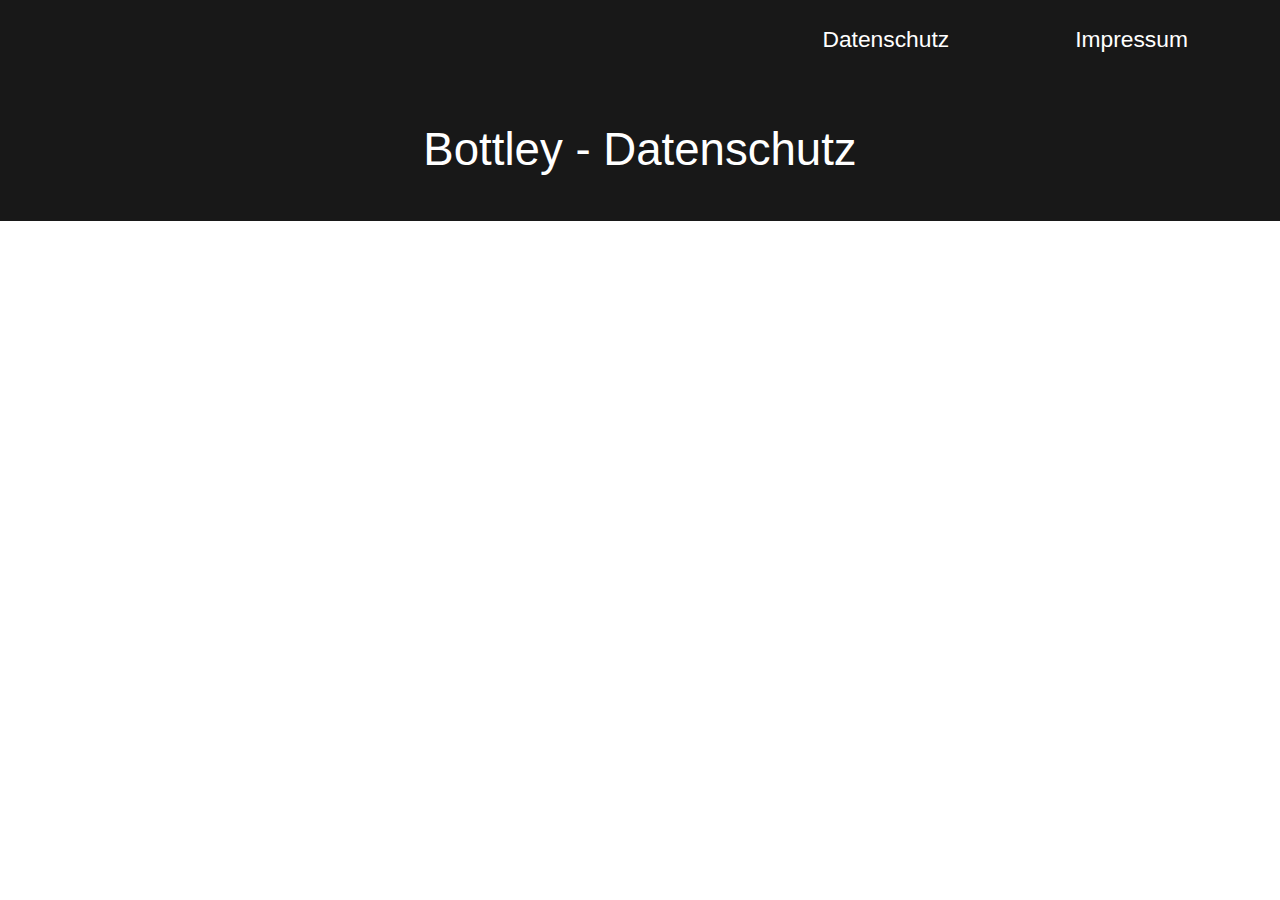
<file: datenschutz.html>
<html>

<head>
  <meta charset="UTF-8">
  <link rel="stylesheet" type="text/css" href="styles.css" />
  <link href='https://raw.githubusercontent.com/Reda1000/bottle/master/assets/Roboto-Regular.ttf' rel='stylesheet'
    type='text/css' />
</head>

<body>
  <div class="header">
    <nav>
      <a href="datenschutz.html">Datenschutz</a>
      <a href="impressum.html">Impressum</a>
    </nav>
  </div>
  <div class="body">
    <h1 style="padding: 2rem 0; text-align: center; color: white">Bottley - Datenschutz</h1>
    <div class="section section--one">

    </div>
  </div>
</body>

</html>
</file>
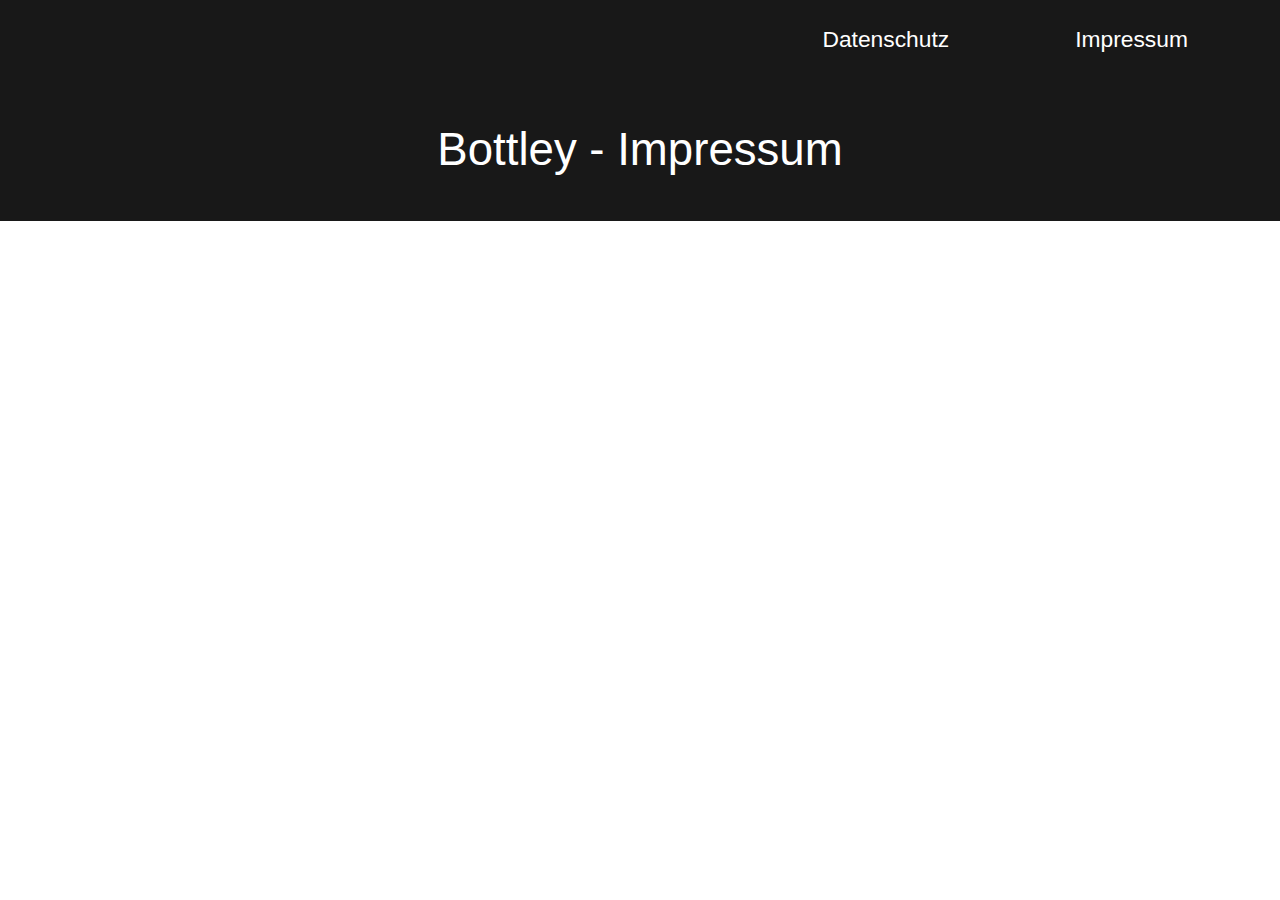
<file: impressum.html>
<html>

<head>
  <meta charset="UTF-8">
  <link rel="stylesheet" type="text/css" href="styles.css" />
  <link href='https://raw.githubusercontent.com/Reda1000/bottle/master/assets/Roboto-Regular.ttf' rel='stylesheet'
    type='text/css' />
</head>

<body>
  <div class="header">
    <nav>
      <a href="datenschutz.html">Datenschutz</a>
      <a href="impressum.html">Impressum</a>
    </nav>
  </div>
  <div class="body">
    <h1 style="padding: 2rem 0; text-align: center; color: white">Bottley - Impressum</h1>
    <div class="section section--one">

    </div>
  </div>
</body>

</html>
</file>
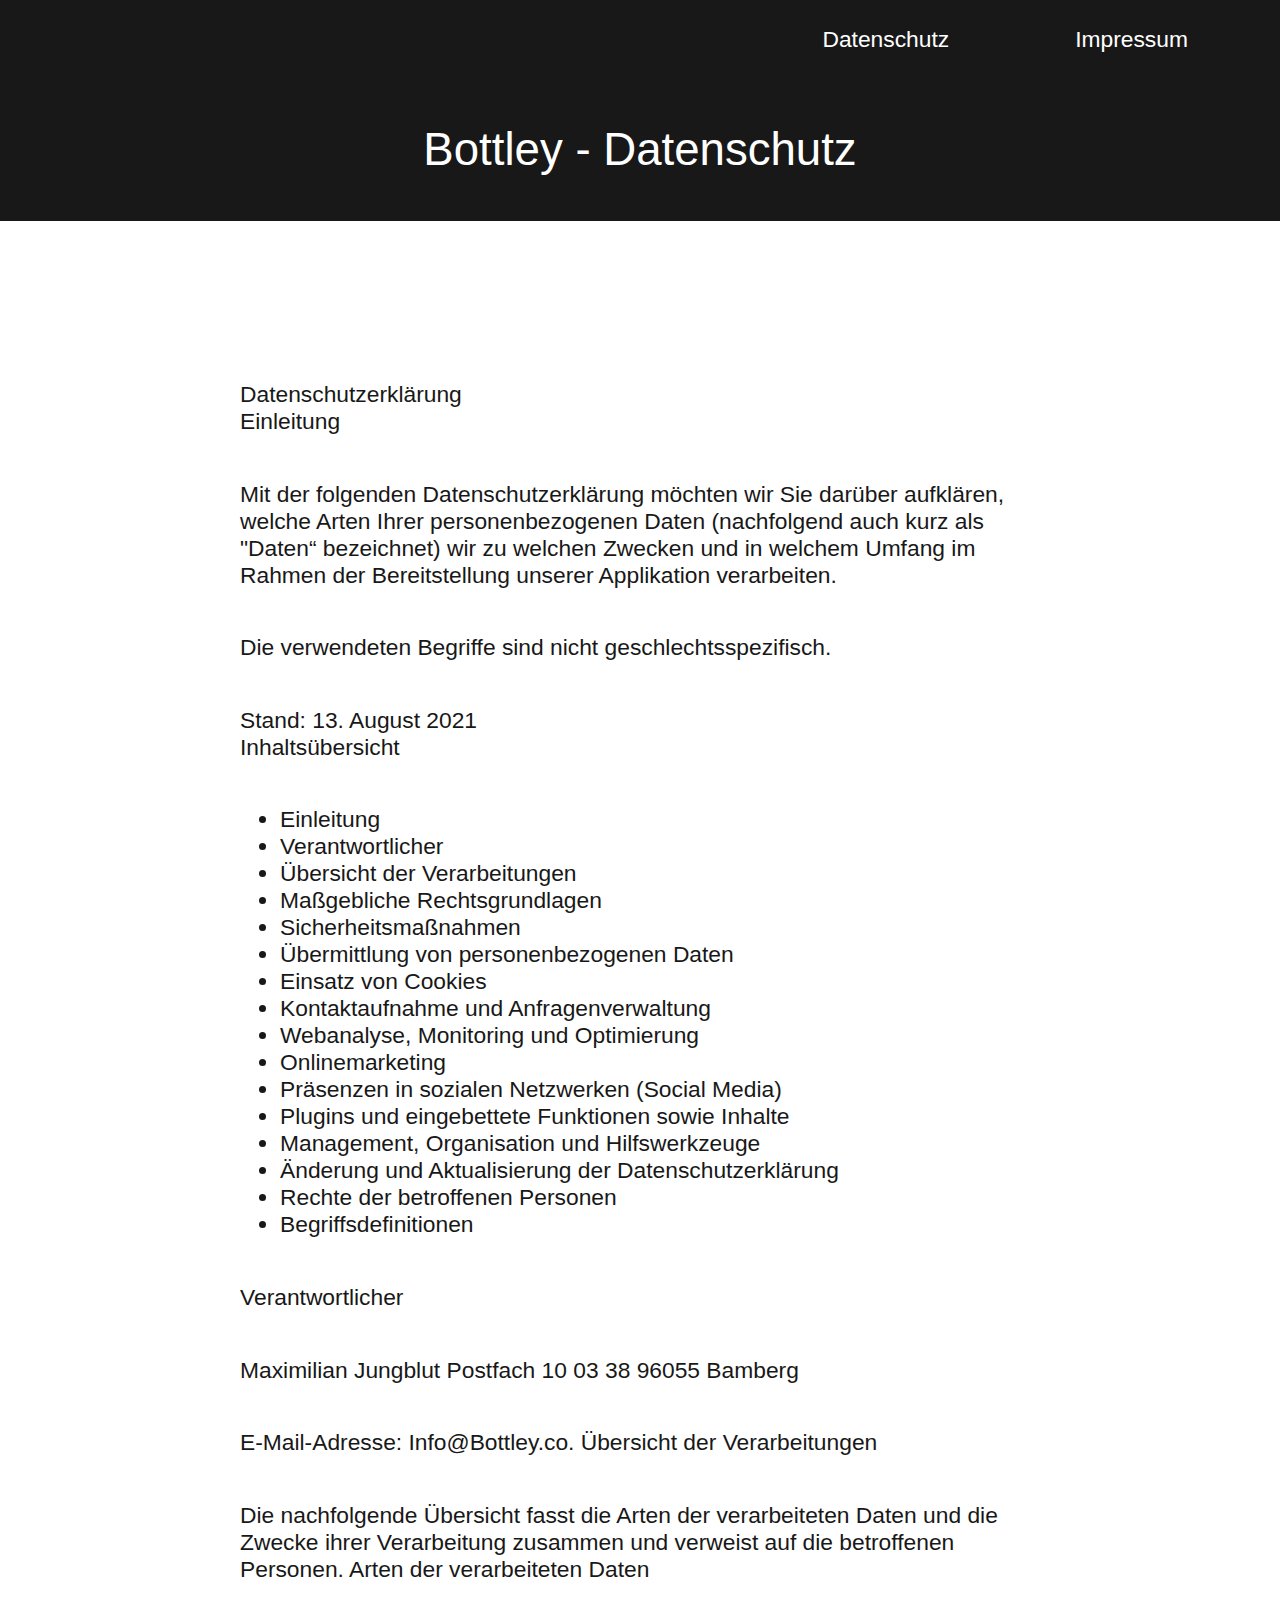
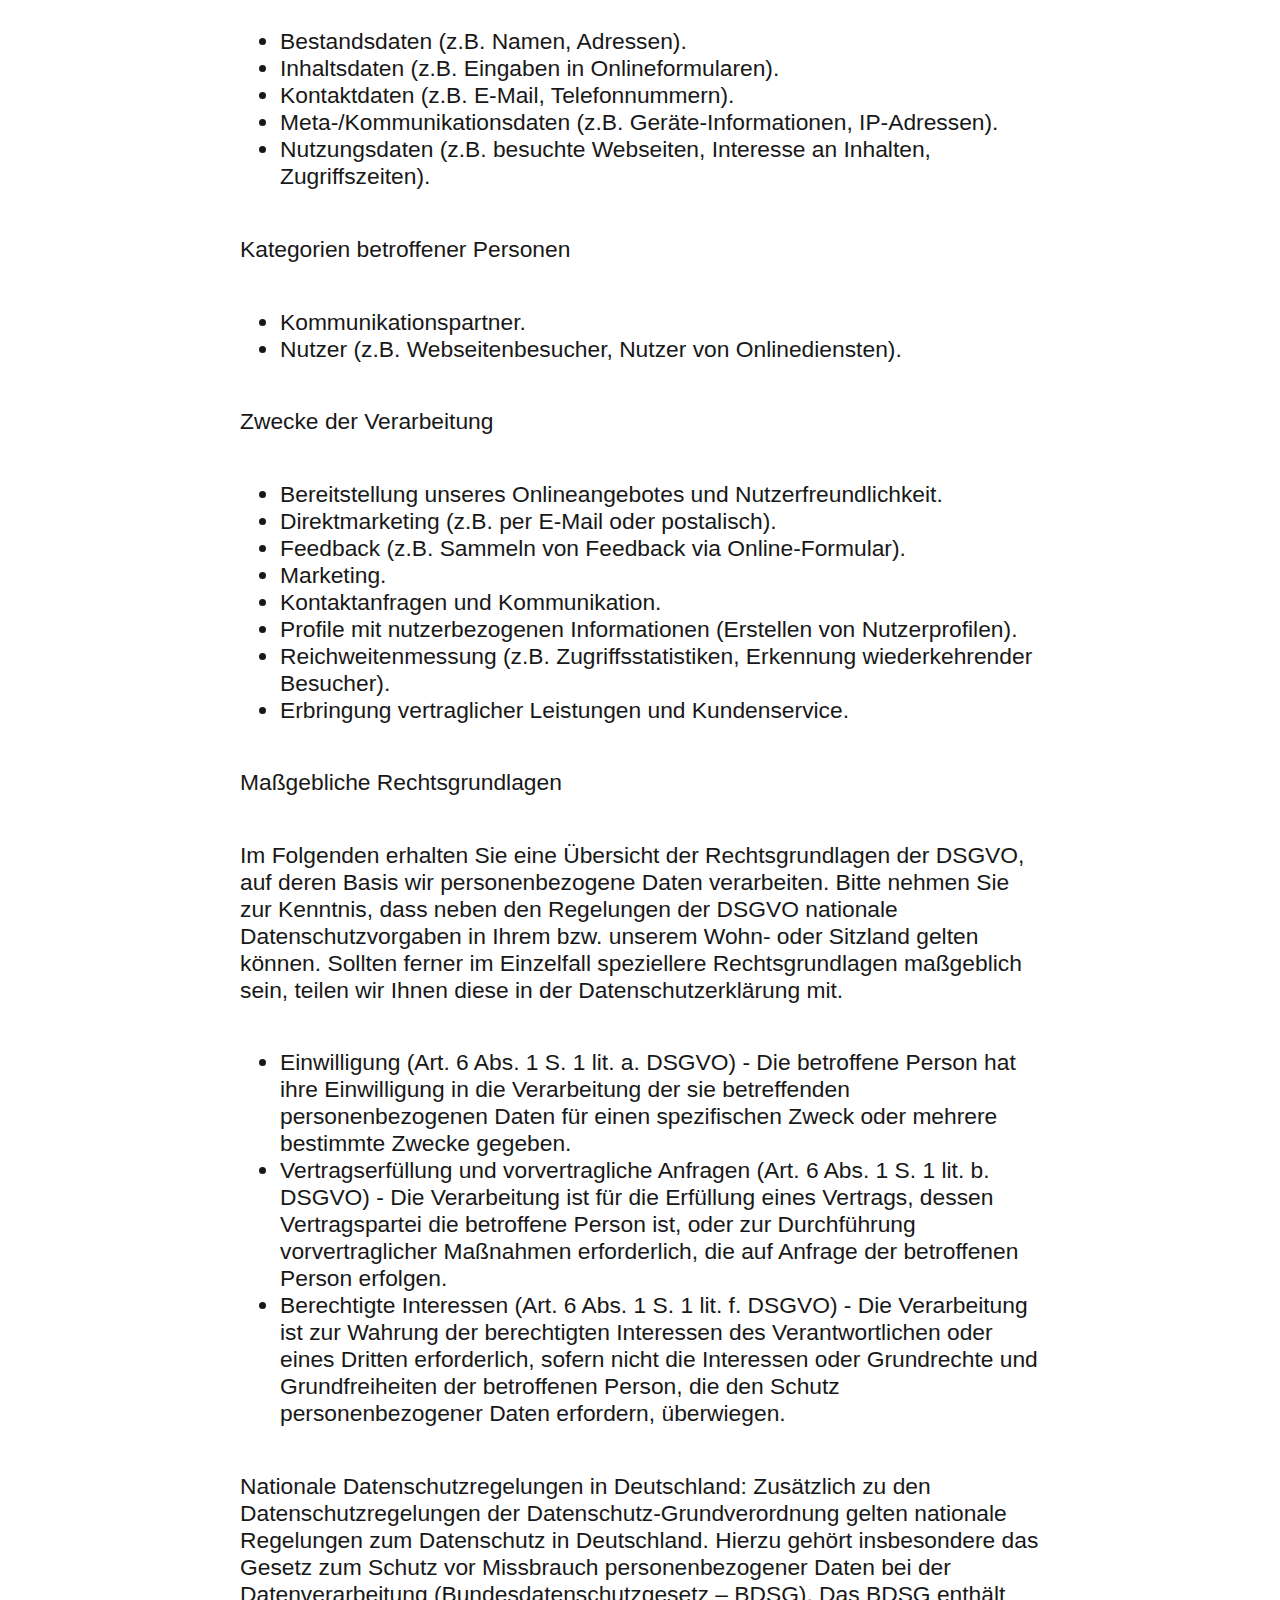
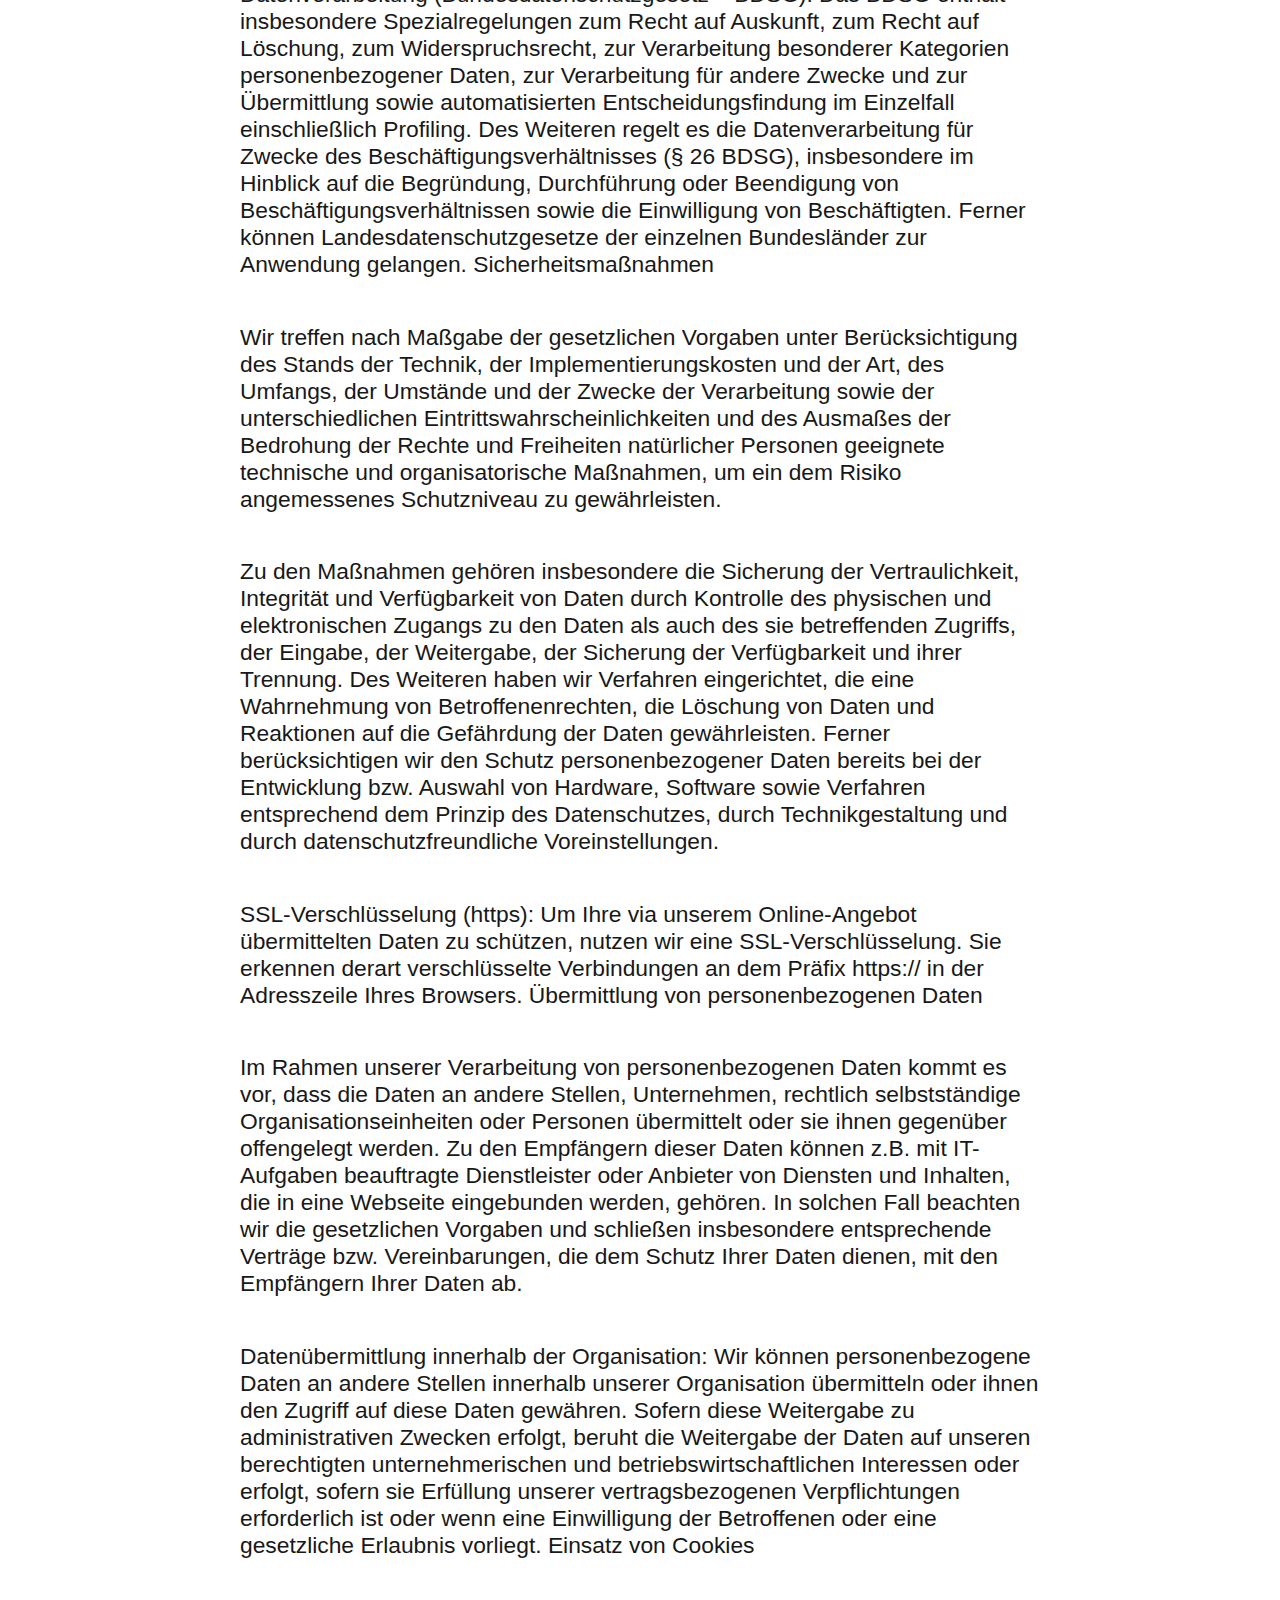
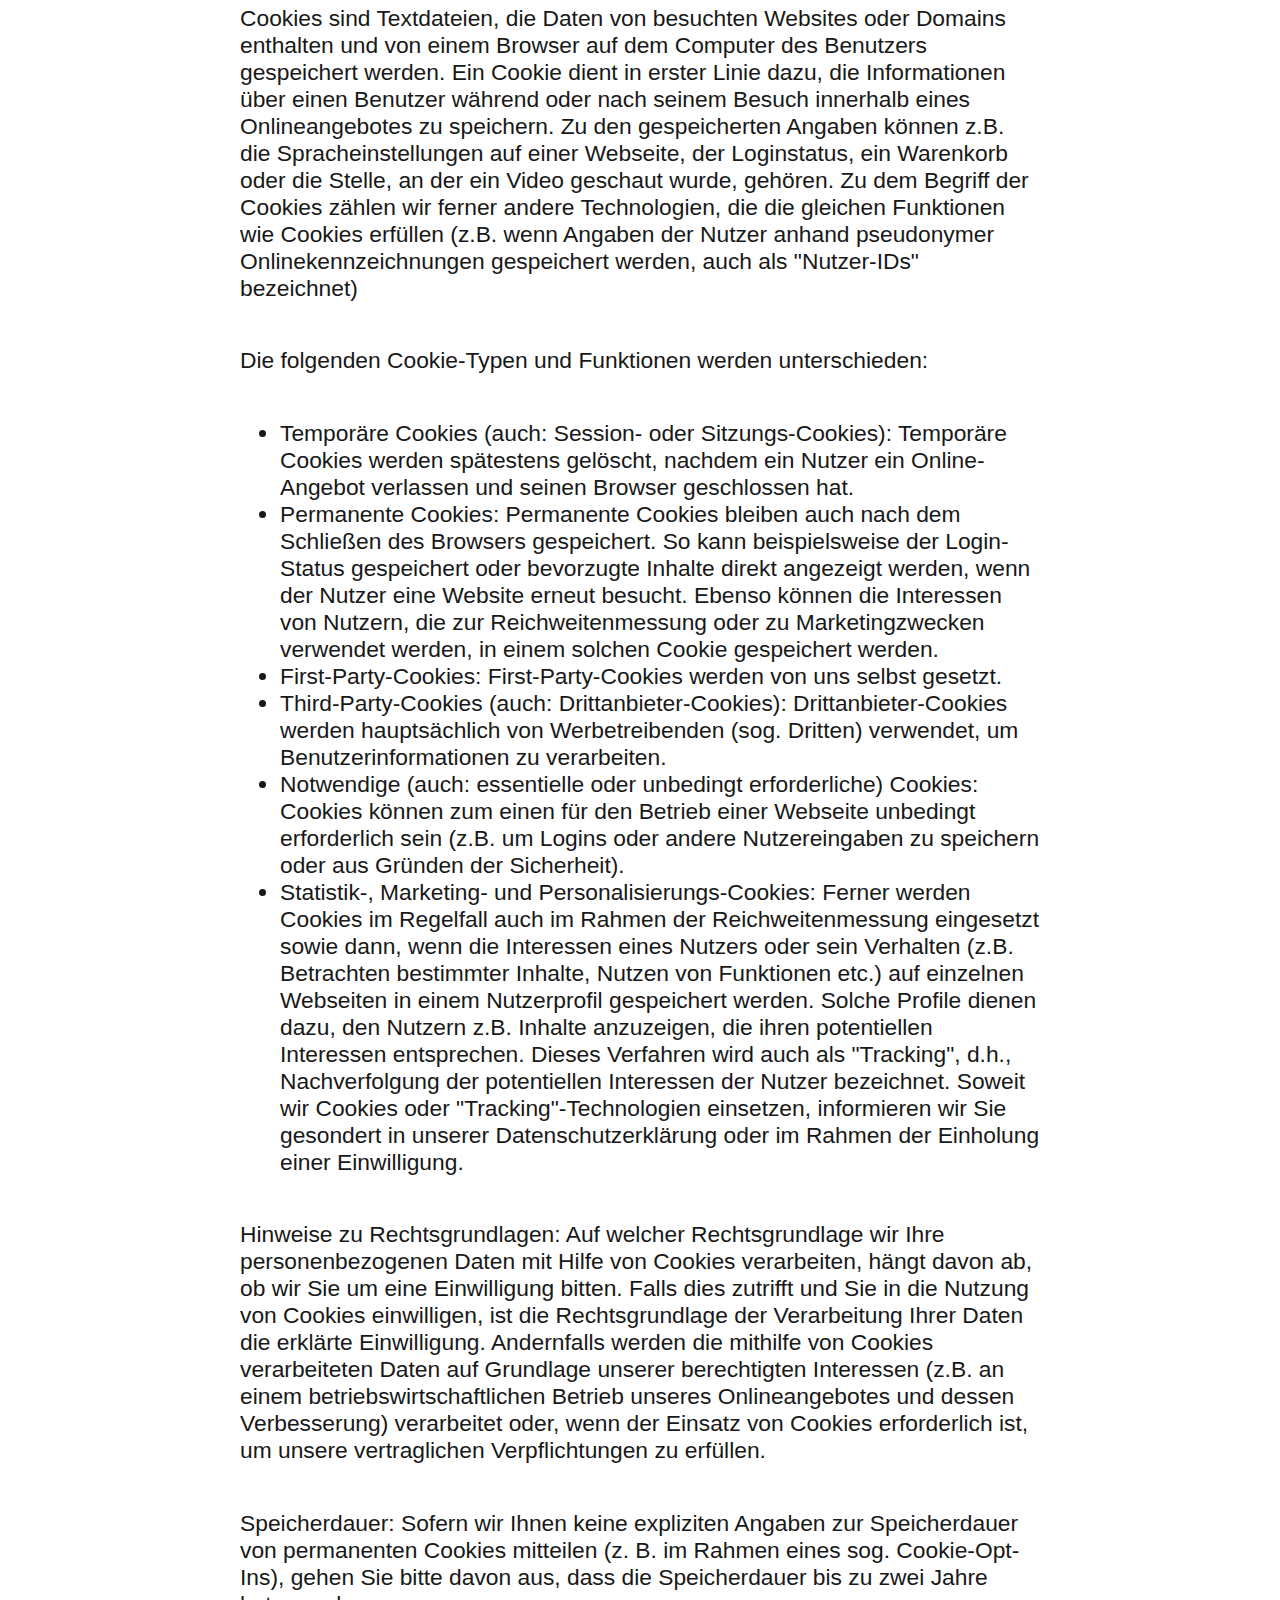
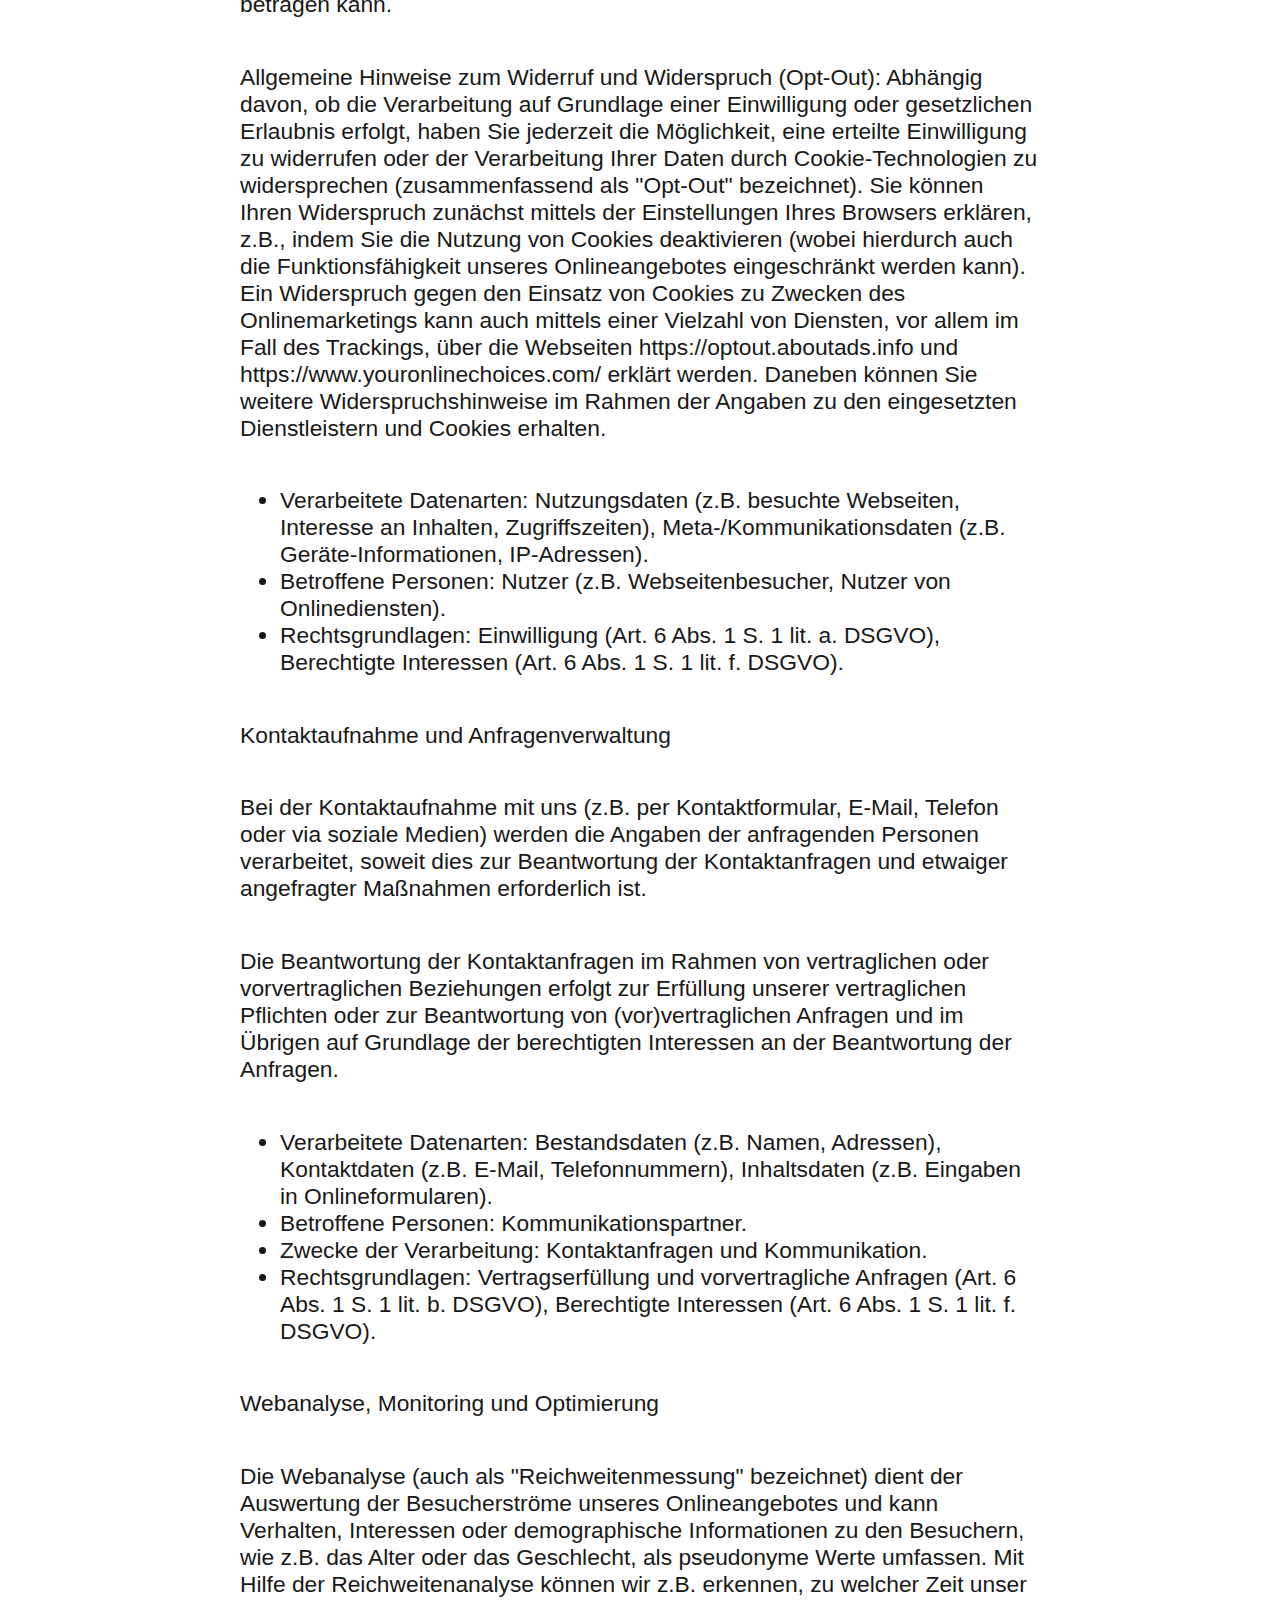
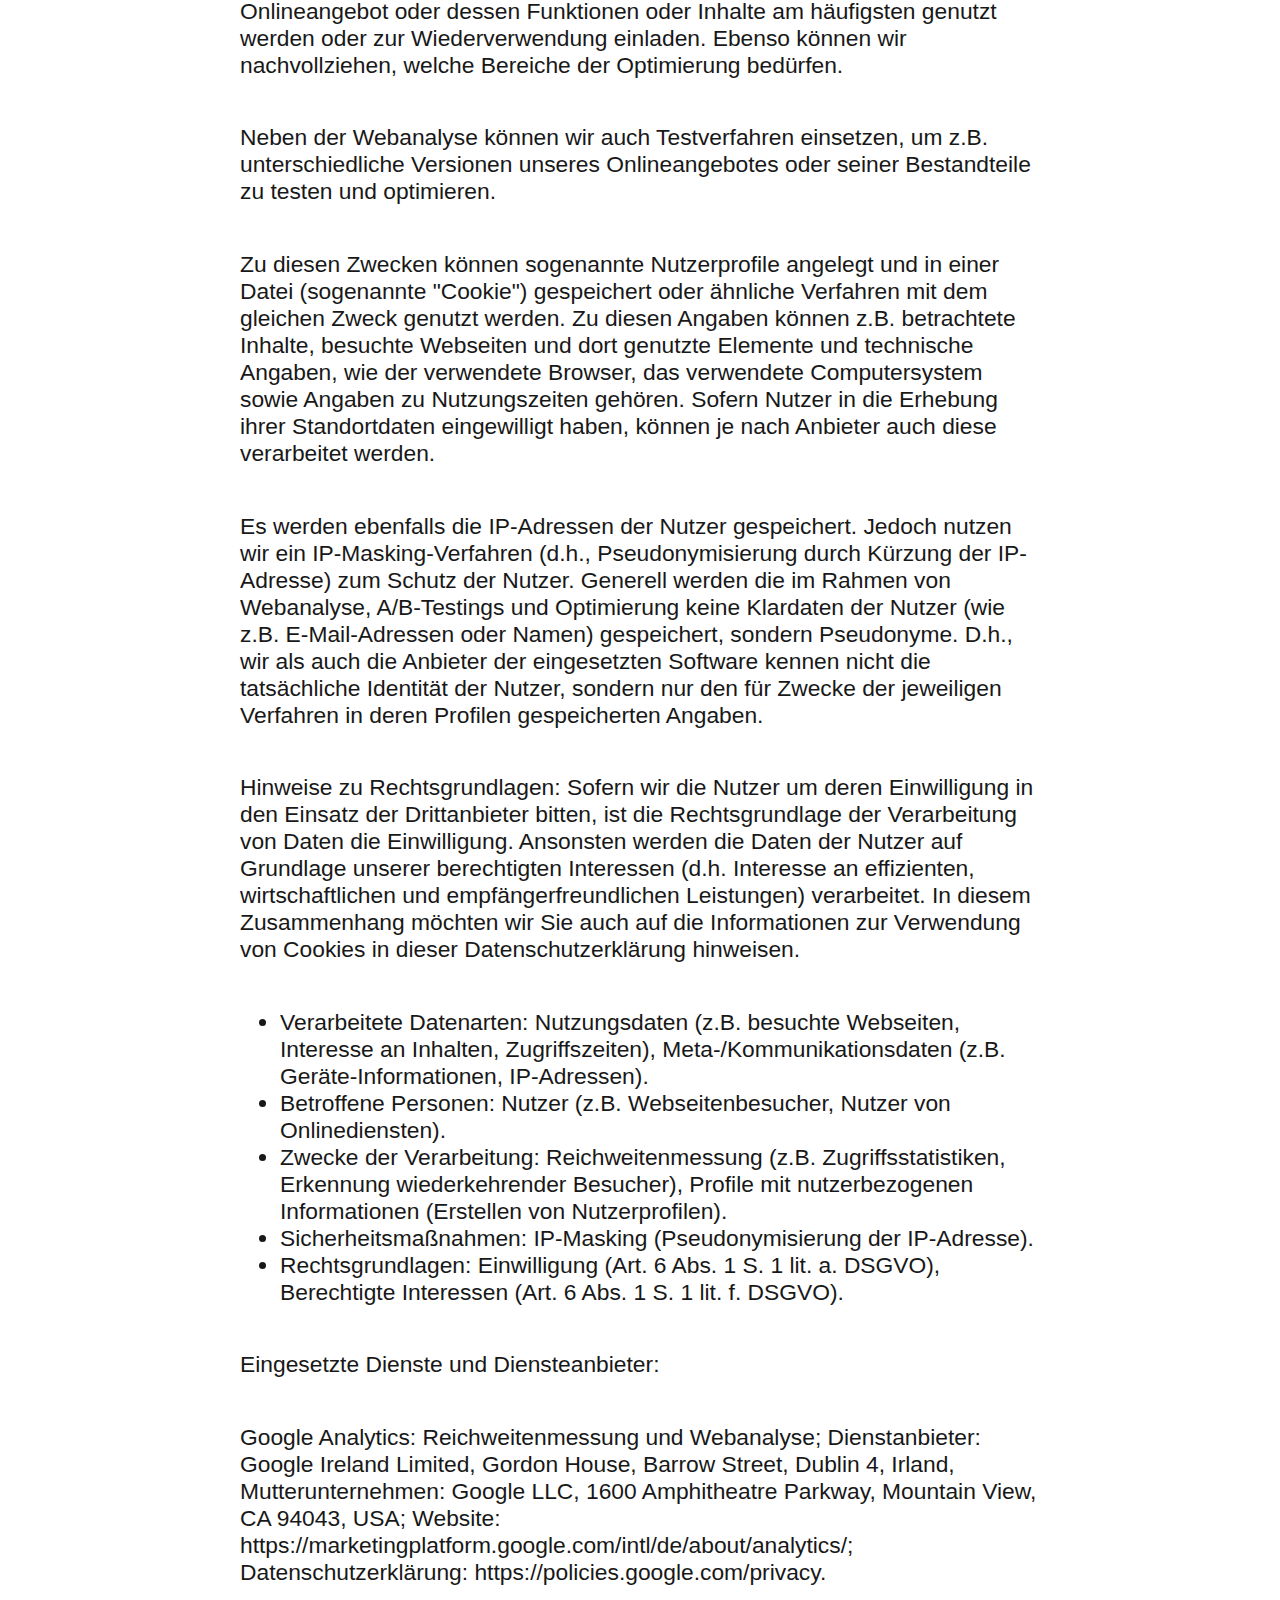
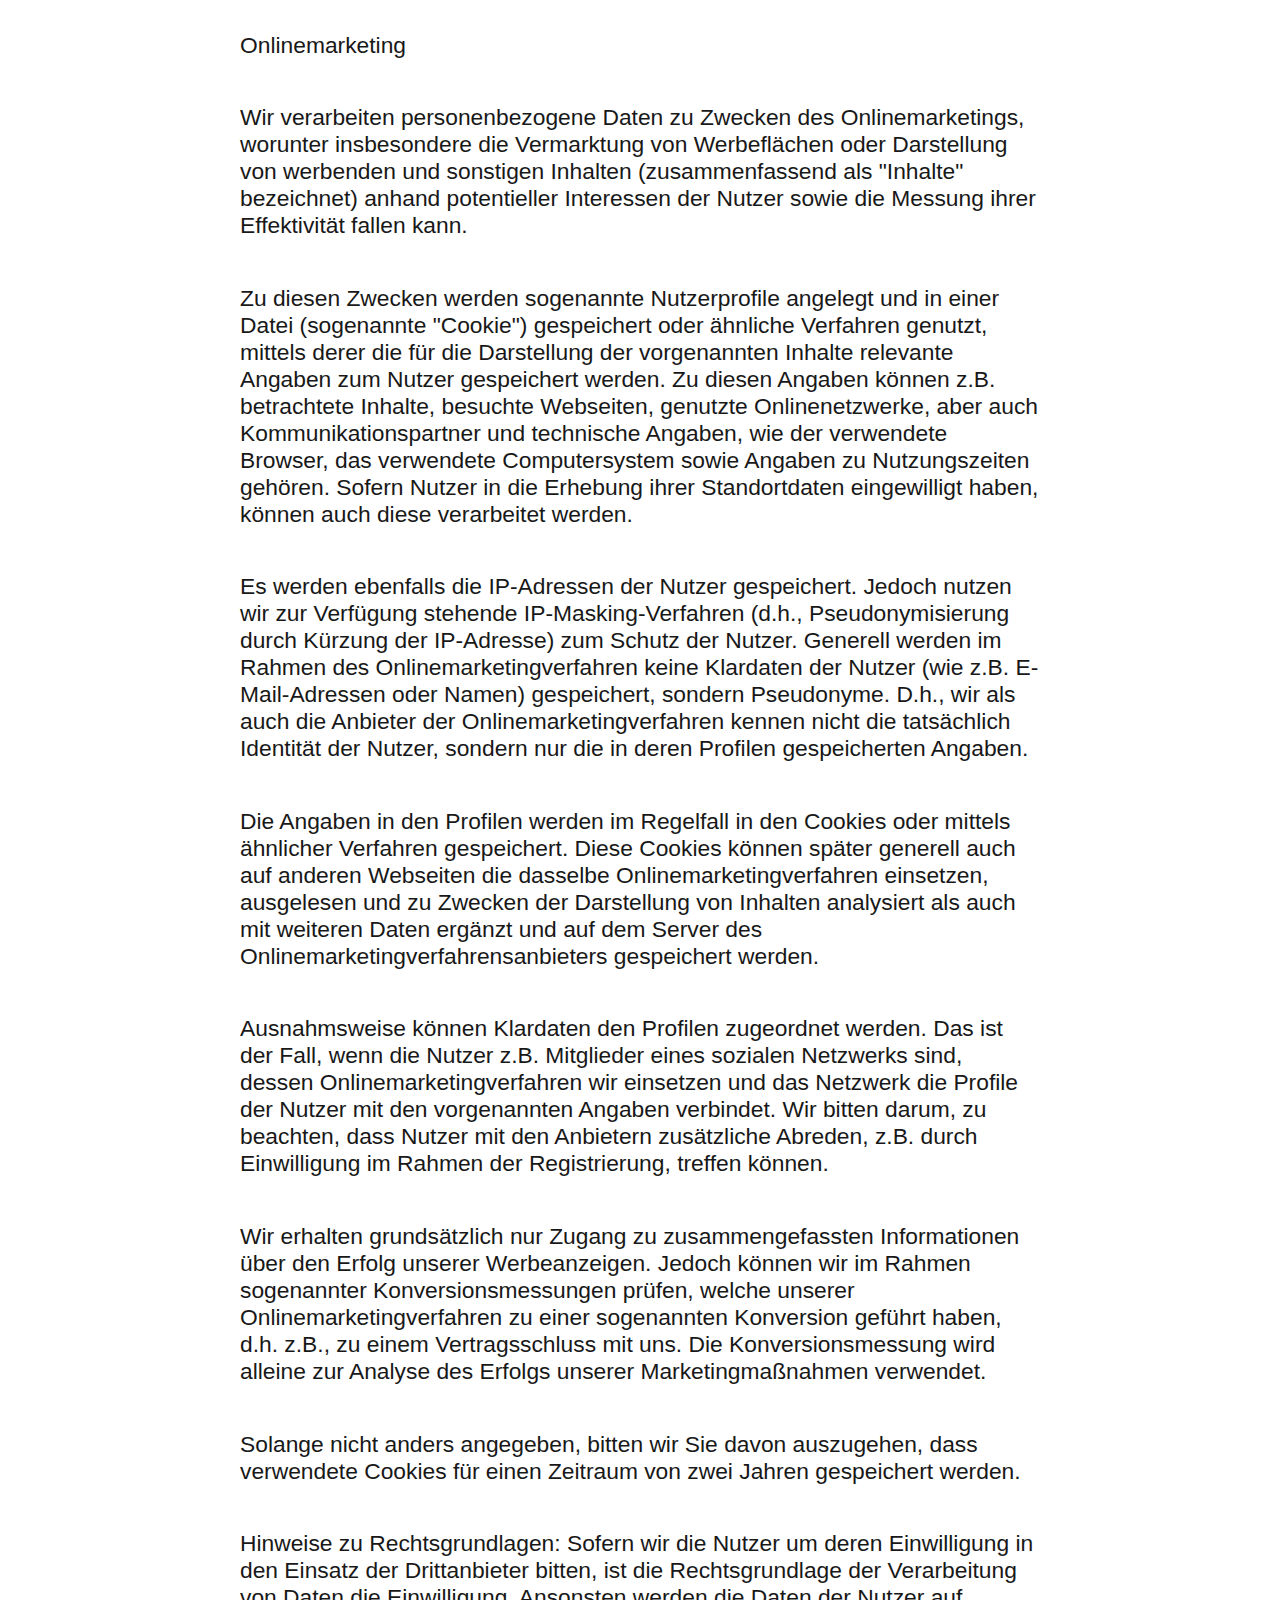
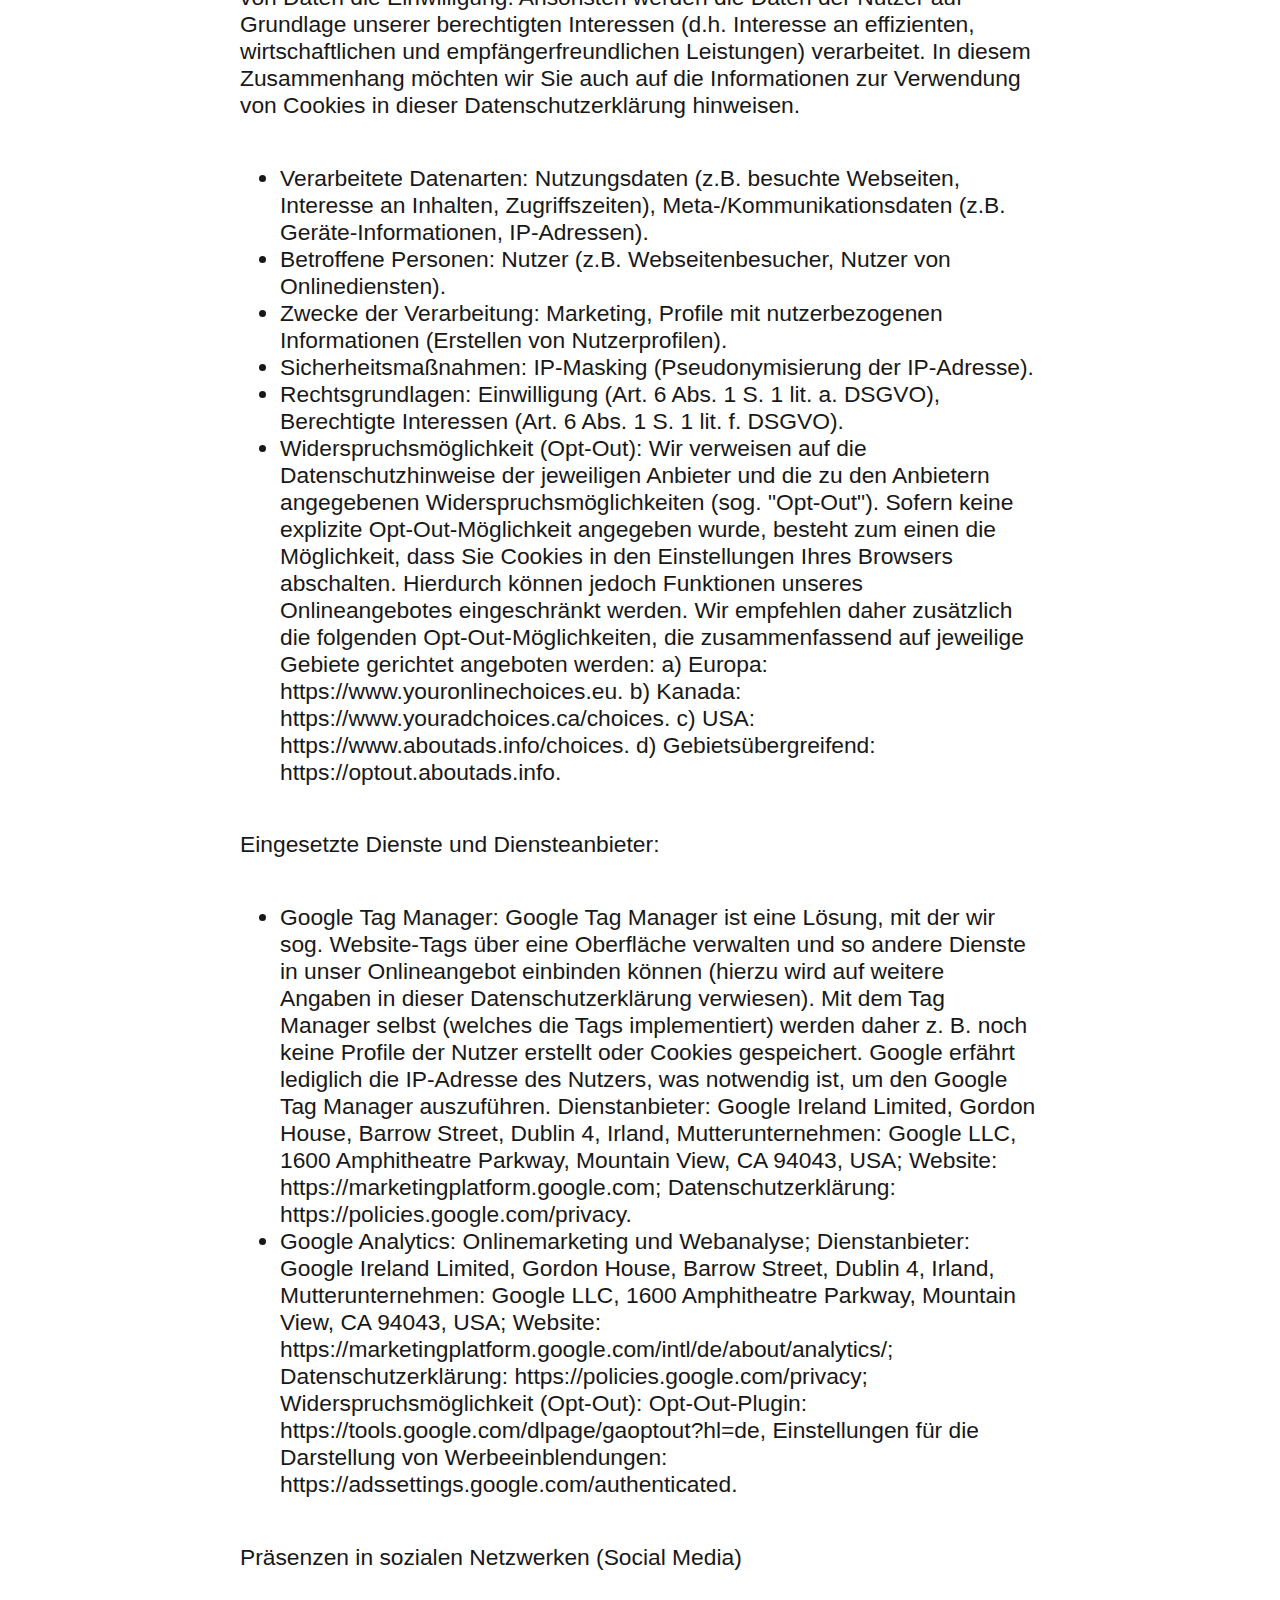
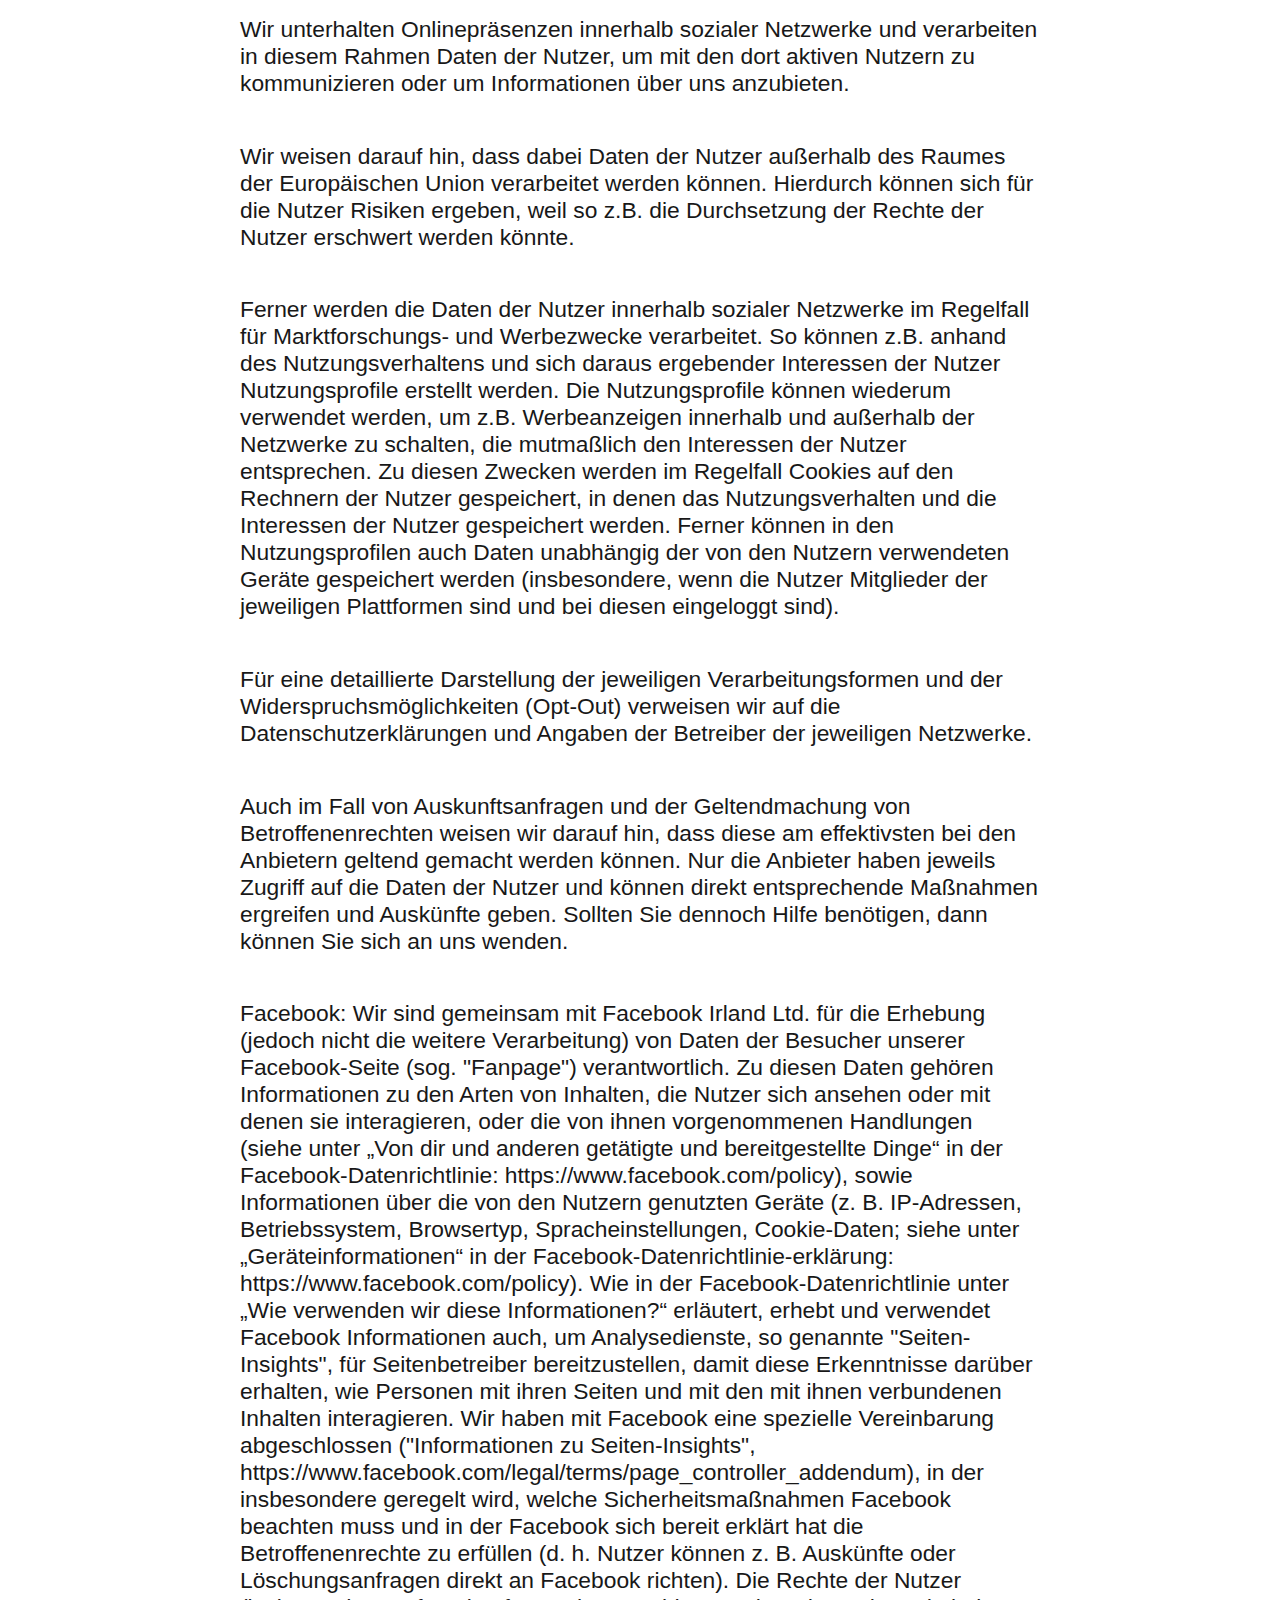
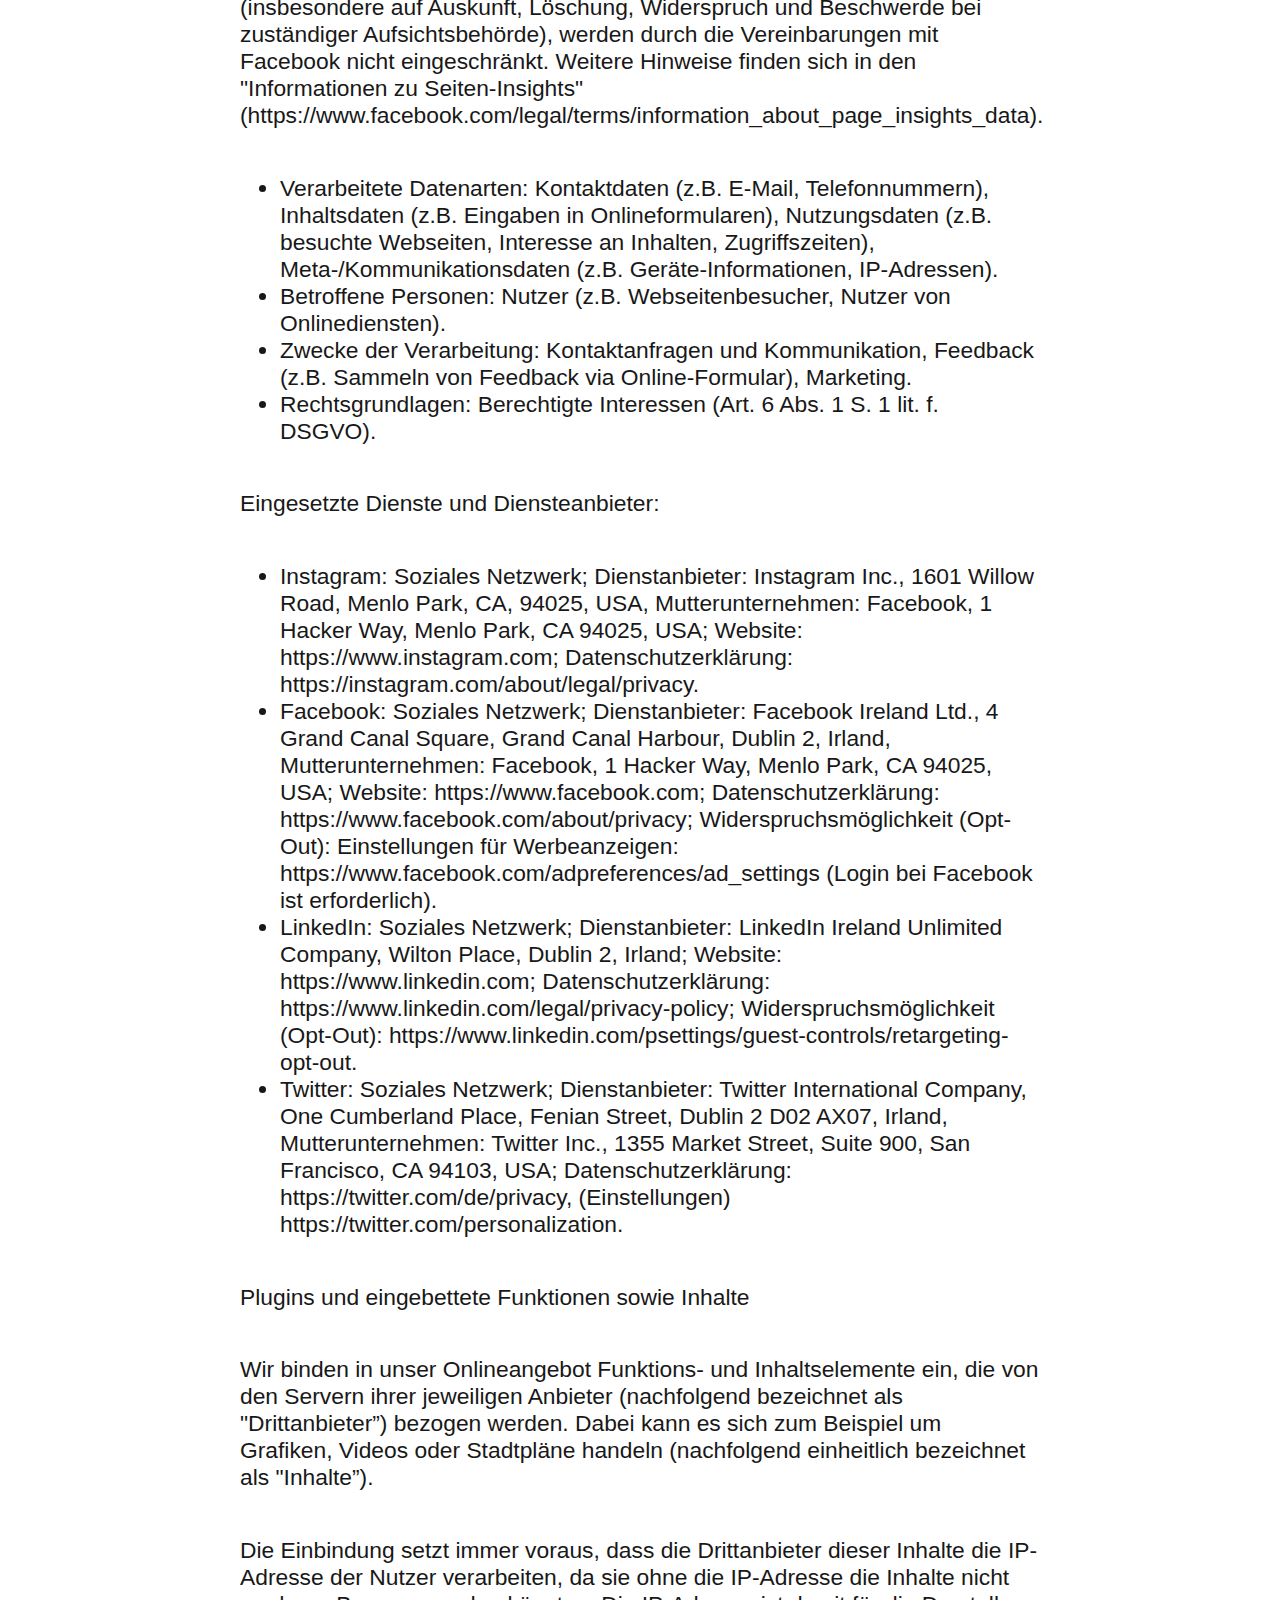
<file: page/datenschutz.html>
<html>

<head>
  <meta charset="UTF-8">
  <link rel="stylesheet" type="text/css" href="styles.css" />
  <link href='https://raw.githubusercontent.com/Reda1000/bottle/master/assets/Roboto-Regular.ttf' rel='stylesheet'
    type='text/css' />
</head>

<body>
  <div class="header">
    <nav>
      <a href="datenschutz.html">Datenschutz</a>
      <a href="impressum.html">Impressum</a>
    </nav>
  </div>
  <div class="body">
    <h1 style="padding: 2rem 0; text-align: center; color: white">Bottley - Datenschutz</h1>
    <div class="section section--one" style="padding: 0 1rem; margin: 0 auto; margin-top: 6rem; max-width: 800px; width: 80vw;">
    <p>
      Datenschutzerklärung<br />
      Einleitung
    </p>
    <p>
      Mit der folgenden Datenschutzerklärung möchten wir Sie darüber aufklären, welche Arten Ihrer personenbezogenen Daten (nachfolgend auch kurz als "Daten“ bezeichnet) wir zu welchen Zwecken und in welchem Umfang im Rahmen der Bereitstellung unserer Applikation verarbeiten.
    </p>
    <p>
      Die verwendeten Begriffe sind nicht geschlechtsspezifisch.
    </p>
    <p>
      Stand: 13. August 2021<br />
      Inhaltsübersicht
    </p>
    <ul>    
        <li>Einleitung</li>
        <li>Verantwortlicher</li>
        <li>Übersicht der Verarbeitungen</li>
        <li>Maßgebliche Rechtsgrundlagen</li>
        <li>Sicherheitsmaßnahmen</li>
        <li>Übermittlung von personenbezogenen Daten</li>
        <li>Einsatz von Cookies</li>
        <li>Kontaktaufnahme und Anfragenverwaltung</li>
        <li>Webanalyse, Monitoring und Optimierung</li>
        <li>Onlinemarketing</li>
        <li>Präsenzen in sozialen Netzwerken (Social Media)</li>
        <li>Plugins und eingebettete Funktionen sowie Inhalte</li>
        <li>Management, Organisation und Hilfswerkzeuge</li>
        <li>Änderung und Aktualisierung der Datenschutzerklärung</li>
        <li>Rechte der betroffenen Personen</li>
        <li>Begriffsdefinitionen</li>
    </ul>
    <p>
      Verantwortlicher
    </p>
    <p>
      Maximilian Jungblut
      Postfach 10 03 38
      96055 Bamberg
    </p>
    <p>
      E-Mail-Adresse: Info@Bottley.co.
      Übersicht der Verarbeitungen
    </p>
    <p>
      Die nachfolgende Übersicht fasst die Arten der verarbeiteten Daten und die Zwecke ihrer Verarbeitung zusammen und verweist auf die betroffenen Personen.
      Arten der verarbeiteten Daten
    </p>
    <ul>    
        <li>Bestandsdaten (z.B. Namen, Adressen).</li>
        <li>Inhaltsdaten (z.B. Eingaben in Onlineformularen).</li>
        <li>Kontaktdaten (z.B. E-Mail, Telefonnummern).</li>
        <li>Meta-/Kommunikationsdaten (z.B. Geräte-Informationen, IP-Adressen).</li>
        <li>Nutzungsdaten (z.B. besuchte Webseiten, Interesse an Inhalten, Zugriffszeiten).</li>
    </ul>
    <p>
      Kategorien betroffener Personen
    </p>
    <ul>    
        <li>Kommunikationspartner.
        <li>Nutzer (z.B. Webseitenbesucher, Nutzer von Onlinediensten).
    </ul>
    <p>
      Zwecke der Verarbeitung
    </p>
    <ul>    
        <li>Bereitstellung unseres Onlineangebotes und Nutzerfreundlichkeit.</li>
        <li>Direktmarketing (z.B. per E-Mail oder postalisch).</li>
        <li>Feedback (z.B. Sammeln von Feedback via Online-Formular).</li>
        <li>Marketing.</li>
        <li>Kontaktanfragen und Kommunikation.</li>
        <li>Profile mit nutzerbezogenen Informationen (Erstellen von Nutzerprofilen).</li>
        <li>Reichweitenmessung (z.B. Zugriffsstatistiken, Erkennung wiederkehrender Besucher).</li>
        <li>Erbringung vertraglicher Leistungen und Kundenservice.</li>
    </ul>
    <p>
      Maßgebliche Rechtsgrundlagen
    </p>
    <p>    
      Im Folgenden erhalten Sie eine Übersicht der Rechtsgrundlagen der DSGVO, auf deren Basis wir personenbezogene Daten verarbeiten. Bitte nehmen Sie zur Kenntnis, dass neben den Regelungen der DSGVO nationale Datenschutzvorgaben in Ihrem bzw. unserem Wohn- oder Sitzland gelten können. Sollten ferner im Einzelfall speziellere Rechtsgrundlagen maßgeblich sein, teilen wir Ihnen diese in der Datenschutzerklärung mit.
    </p>
    <ul>    
      <li>Einwilligung (Art. 6 Abs. 1 S. 1 lit. a. DSGVO) - Die betroffene Person hat ihre Einwilligung in die Verarbeitung der sie betreffenden personenbezogenen Daten für einen spezifischen Zweck oder mehrere bestimmte Zwecke gegeben.</li>
      <li>Vertragserfüllung und vorvertragliche Anfragen (Art. 6 Abs. 1 S. 1 lit. b. DSGVO) - Die Verarbeitung ist für die Erfüllung eines Vertrags, dessen Vertragspartei die betroffene Person ist, oder zur Durchführung vorvertraglicher Maßnahmen erforderlich, die auf Anfrage der betroffenen Person erfolgen.</li>
      <li>Berechtigte Interessen (Art. 6 Abs. 1 S. 1 lit. f. DSGVO) - Die Verarbeitung ist zur Wahrung der berechtigten Interessen des Verantwortlichen oder eines Dritten erforderlich, sofern nicht die Interessen oder Grundrechte und Grundfreiheiten der betroffenen Person, die den Schutz personenbezogener Daten erfordern, überwiegen.</li>
    </ul>
    <p>    
    Nationale Datenschutzregelungen in Deutschland: Zusätzlich zu den Datenschutzregelungen der Datenschutz-Grundverordnung gelten nationale Regelungen zum Datenschutz in Deutschland. Hierzu gehört insbesondere das Gesetz zum Schutz vor Missbrauch personenbezogener Daten bei der Datenverarbeitung (Bundesdatenschutzgesetz – BDSG). Das BDSG enthält insbesondere Spezialregelungen zum Recht auf Auskunft, zum Recht auf Löschung, zum Widerspruchsrecht, zur Verarbeitung besonderer Kategorien personenbezogener Daten, zur Verarbeitung für andere Zwecke und zur Übermittlung sowie automatisierten Entscheidungsfindung im Einzelfall einschließlich Profiling. Des Weiteren regelt es die Datenverarbeitung für Zwecke des Beschäftigungsverhältnisses (§ 26 BDSG), insbesondere im Hinblick auf die Begründung, Durchführung oder Beendigung von Beschäftigungsverhältnissen sowie die Einwilligung von Beschäftigten. Ferner können Landesdatenschutzgesetze der einzelnen Bundesländer zur Anwendung gelangen.
    Sicherheitsmaßnahmen
    </p>
    <p>
    Wir treffen nach Maßgabe der gesetzlichen Vorgaben unter Berücksichtigung des Stands der Technik, der Implementierungskosten und der Art, des Umfangs, der Umstände und der Zwecke der Verarbeitung sowie der unterschiedlichen Eintrittswahrscheinlichkeiten und des Ausmaßes der Bedrohung der Rechte und Freiheiten natürlicher Personen geeignete technische und organisatorische Maßnahmen, um ein dem Risiko angemessenes Schutzniveau zu gewährleisten.
    </p>
    <p>
    Zu den Maßnahmen gehören insbesondere die Sicherung der Vertraulichkeit, Integrität und Verfügbarkeit von Daten durch Kontrolle des physischen und elektronischen Zugangs zu den Daten als auch des sie betreffenden Zugriffs, der Eingabe, der Weitergabe, der Sicherung der Verfügbarkeit und ihrer Trennung. Des Weiteren haben wir Verfahren eingerichtet, die eine Wahrnehmung von Betroffenenrechten, die Löschung von Daten und Reaktionen auf die Gefährdung der Daten gewährleisten. Ferner berücksichtigen wir den Schutz personenbezogener Daten bereits bei der Entwicklung bzw. Auswahl von Hardware, Software sowie Verfahren entsprechend dem Prinzip des Datenschutzes, durch Technikgestaltung und durch datenschutzfreundliche Voreinstellungen.
    </p>
    <p>  
    SSL-Verschlüsselung (https): Um Ihre via unserem Online-Angebot übermittelten Daten zu schützen, nutzen wir eine SSL-Verschlüsselung. Sie erkennen derart verschlüsselte Verbindungen an dem Präfix https:// in der Adresszeile Ihres Browsers.
    Übermittlung von personenbezogenen Daten
    </p>
    <p>
    Im Rahmen unserer Verarbeitung von personenbezogenen Daten kommt es vor, dass die Daten an andere Stellen, Unternehmen, rechtlich selbstständige Organisationseinheiten oder Personen übermittelt oder sie ihnen gegenüber offengelegt werden. Zu den Empfängern dieser Daten können z.B. mit IT-Aufgaben beauftragte Dienstleister oder Anbieter von Diensten und Inhalten, die in eine Webseite eingebunden werden, gehören. In solchen Fall beachten wir die gesetzlichen Vorgaben und schließen insbesondere entsprechende Verträge bzw. Vereinbarungen, die dem Schutz Ihrer Daten dienen, mit den Empfängern Ihrer Daten ab.
    </p>
    <p>  
    Datenübermittlung innerhalb der Organisation: Wir können personenbezogene Daten an andere Stellen innerhalb unserer Organisation übermitteln oder ihnen den Zugriff auf diese Daten gewähren. Sofern diese Weitergabe zu administrativen Zwecken erfolgt, beruht die Weitergabe der Daten auf unseren berechtigten unternehmerischen und betriebswirtschaftlichen Interessen oder erfolgt, sofern sie Erfüllung unserer vertragsbezogenen Verpflichtungen erforderlich ist oder wenn eine Einwilligung der Betroffenen oder eine gesetzliche Erlaubnis vorliegt.
    Einsatz von Cookies
    </p>
    <p>
    Cookies sind Textdateien, die Daten von besuchten Websites oder Domains enthalten und von einem Browser auf dem Computer des Benutzers gespeichert werden. Ein Cookie dient in erster Linie dazu, die Informationen über einen Benutzer während oder nach seinem Besuch innerhalb eines Onlineangebotes zu speichern. Zu den gespeicherten Angaben können z.B. die Spracheinstellungen auf einer Webseite, der Loginstatus, ein Warenkorb oder die Stelle, an der ein Video geschaut wurde, gehören. Zu dem Begriff der Cookies zählen wir ferner andere Technologien, die die gleichen Funktionen wie Cookies erfüllen (z.B. wenn Angaben der Nutzer anhand pseudonymer Onlinekennzeichnungen gespeichert werden, auch als "Nutzer-IDs" bezeichnet)
    </p>
    <p>  
    Die folgenden Cookie-Typen und Funktionen werden unterschieden:
    </p>
    <ul>
        <li>Temporäre Cookies (auch: Session- oder Sitzungs-Cookies): Temporäre Cookies werden spätestens gelöscht, nachdem ein Nutzer ein Online-Angebot verlassen und seinen Browser geschlossen hat.</li>
        <li>Permanente Cookies: Permanente Cookies bleiben auch nach dem Schließen des Browsers gespeichert. So kann beispielsweise der Login-Status gespeichert oder bevorzugte Inhalte direkt angezeigt werden, wenn der Nutzer eine Website erneut besucht. Ebenso können die Interessen von Nutzern, die zur Reichweitenmessung oder zu Marketingzwecken verwendet werden, in einem solchen Cookie gespeichert werden.</li>
        <li>First-Party-Cookies: First-Party-Cookies werden von uns selbst gesetzt.</li>
        <li>Third-Party-Cookies (auch: Drittanbieter-Cookies): Drittanbieter-Cookies werden hauptsächlich von Werbetreibenden (sog. Dritten) verwendet, um Benutzerinformationen zu verarbeiten.</li>
        <li>Notwendige (auch: essentielle oder unbedingt erforderliche) Cookies: Cookies können zum einen für den Betrieb einer Webseite unbedingt erforderlich sein (z.B. um Logins oder andere Nutzereingaben zu speichern oder aus Gründen der Sicherheit).</li>
        <li>Statistik-, Marketing- und Personalisierungs-Cookies: Ferner werden Cookies im Regelfall auch im Rahmen der Reichweitenmessung eingesetzt sowie dann, wenn die Interessen eines Nutzers oder sein Verhalten (z.B. Betrachten bestimmter Inhalte, Nutzen von Funktionen etc.) auf einzelnen Webseiten in einem Nutzerprofil gespeichert werden. Solche Profile dienen dazu, den Nutzern z.B. Inhalte anzuzeigen, die ihren potentiellen Interessen entsprechen. Dieses Verfahren wird auch als "Tracking", d.h., Nachverfolgung der potentiellen Interessen der Nutzer bezeichnet. Soweit wir Cookies oder "Tracking"-Technologien einsetzen, informieren wir Sie gesondert in unserer Datenschutzerklärung oder im Rahmen der Einholung einer Einwilligung.</li>
    </ul>
    <p>
    Hinweise zu Rechtsgrundlagen: Auf welcher Rechtsgrundlage wir Ihre personenbezogenen Daten mit Hilfe von Cookies verarbeiten, hängt davon ab, ob wir Sie um eine Einwilligung bitten. Falls dies zutrifft und Sie in die Nutzung von Cookies einwilligen, ist die Rechtsgrundlage der Verarbeitung Ihrer Daten die erklärte Einwilligung. Andernfalls werden die mithilfe von Cookies verarbeiteten Daten auf Grundlage unserer berechtigten Interessen (z.B. an einem betriebswirtschaftlichen Betrieb unseres Onlineangebotes und dessen Verbesserung) verarbeitet oder, wenn der Einsatz von Cookies erforderlich ist, um unsere vertraglichen Verpflichtungen zu erfüllen.
    </p> 
    <p>   
    Speicherdauer: Sofern wir Ihnen keine expliziten Angaben zur Speicherdauer von permanenten Cookies mitteilen (z. B. im Rahmen eines sog. Cookie-Opt-Ins), gehen Sie bitte davon aus, dass die Speicherdauer bis zu zwei Jahre betragen kann.
    </p> 
    <p>   
    Allgemeine Hinweise zum Widerruf und Widerspruch (Opt-Out): Abhängig davon, ob die Verarbeitung auf Grundlage einer Einwilligung oder gesetzlichen Erlaubnis erfolgt, haben Sie jederzeit die Möglichkeit, eine erteilte Einwilligung zu widerrufen oder der Verarbeitung Ihrer Daten durch Cookie-Technologien zu widersprechen (zusammenfassend als "Opt-Out" bezeichnet). Sie können Ihren Widerspruch zunächst mittels der Einstellungen Ihres Browsers erklären, z.B., indem Sie die Nutzung von Cookies deaktivieren (wobei hierdurch auch die Funktionsfähigkeit unseres Onlineangebotes eingeschränkt werden kann). Ein Widerspruch gegen den Einsatz von Cookies zu Zwecken des Onlinemarketings kann auch mittels einer Vielzahl von Diensten, vor allem im Fall des Trackings, über die Webseiten https://optout.aboutads.info und https://www.youronlinechoices.com/ erklärt werden. Daneben können Sie weitere Widerspruchshinweise im Rahmen der Angaben zu den eingesetzten Dienstleistern und Cookies erhalten.
    </p> 
    <ul>   
        <li>Verarbeitete Datenarten: Nutzungsdaten (z.B. besuchte Webseiten, Interesse an Inhalten, Zugriffszeiten), Meta-/Kommunikationsdaten (z.B. Geräte-Informationen, IP-Adressen).</li>
        <li>Betroffene Personen: Nutzer (z.B. Webseitenbesucher, Nutzer von Onlinediensten).</li>
        <li>Rechtsgrundlagen: Einwilligung (Art. 6 Abs. 1 S. 1 lit. a. DSGVO), Berechtigte Interessen (Art. 6 Abs. 1 S. 1 lit. f. DSGVO).</li>
    </ul>
    <p>   
    Kontaktaufnahme und Anfragenverwaltung
    </p> 
    <p>     
    Bei der Kontaktaufnahme mit uns (z.B. per Kontaktformular, E-Mail, Telefon oder via soziale Medien) werden die Angaben der anfragenden Personen verarbeitet, soweit dies zur Beantwortung der Kontaktanfragen und etwaiger angefragter Maßnahmen erforderlich ist.
    </p> 
    <p>       
    Die Beantwortung der Kontaktanfragen im Rahmen von vertraglichen oder vorvertraglichen Beziehungen erfolgt zur Erfüllung unserer vertraglichen Pflichten oder zur Beantwortung von (vor)vertraglichen Anfragen und im Übrigen auf Grundlage der berechtigten Interessen an der Beantwortung der Anfragen.
    </p> 
    <ul>     
        <li>Verarbeitete Datenarten: Bestandsdaten (z.B. Namen, Adressen), Kontaktdaten (z.B. E-Mail, Telefonnummern), Inhaltsdaten (z.B. Eingaben in Onlineformularen).</li>
        <li>Betroffene Personen: Kommunikationspartner.</li>
        <li>Zwecke der Verarbeitung: Kontaktanfragen und Kommunikation.</li>
        <li>Rechtsgrundlagen: Vertragserfüllung und vorvertragliche Anfragen (Art. 6 Abs. 1 S. 1 lit. b. DSGVO), Berechtigte Interessen (Art. 6 Abs. 1 S. 1 lit. f. DSGVO).</li>
    </ul>
    <p>
    Webanalyse, Monitoring und Optimierung
    </p>
    <p>
    Die Webanalyse (auch als "Reichweitenmessung" bezeichnet) dient der Auswertung der Besucherströme unseres Onlineangebotes und kann Verhalten, Interessen oder demographische Informationen zu den Besuchern, wie z.B. das Alter oder das Geschlecht, als pseudonyme Werte umfassen. Mit Hilfe der Reichweitenanalyse können wir z.B. erkennen, zu welcher Zeit unser Onlineangebot oder dessen Funktionen oder Inhalte am häufigsten genutzt werden oder zur Wiederverwendung einladen. Ebenso können wir nachvollziehen, welche Bereiche der Optimierung bedürfen.
    </p>
    <p>  
    Neben der Webanalyse können wir auch Testverfahren einsetzen, um z.B. unterschiedliche Versionen unseres Onlineangebotes oder seiner Bestandteile zu testen und optimieren.
    </p>
    <p>
    Zu diesen Zwecken können sogenannte Nutzerprofile angelegt und in einer Datei (sogenannte "Cookie") gespeichert oder ähnliche Verfahren mit dem gleichen Zweck genutzt werden. Zu diesen Angaben können z.B. betrachtete Inhalte, besuchte Webseiten und dort genutzte Elemente und technische Angaben, wie der verwendete Browser, das verwendete Computersystem sowie Angaben zu Nutzungszeiten gehören. Sofern Nutzer in die Erhebung ihrer Standortdaten eingewilligt haben, können je nach Anbieter auch diese verarbeitet werden.
    </p>
    <p>  
    Es werden ebenfalls die IP-Adressen der Nutzer gespeichert. Jedoch nutzen wir ein IP-Masking-Verfahren (d.h., Pseudonymisierung durch Kürzung der IP-Adresse) zum Schutz der Nutzer. Generell werden die im Rahmen von Webanalyse, A/B-Testings und Optimierung keine Klardaten der Nutzer (wie z.B. E-Mail-Adressen oder Namen) gespeichert, sondern Pseudonyme. D.h., wir als auch die Anbieter der eingesetzten Software kennen nicht die tatsächliche Identität der Nutzer, sondern nur den für Zwecke der jeweiligen Verfahren in deren Profilen gespeicherten Angaben.
    </p>
    <p>  
    Hinweise zu Rechtsgrundlagen: Sofern wir die Nutzer um deren Einwilligung in den Einsatz der Drittanbieter bitten, ist die Rechtsgrundlage der Verarbeitung von Daten die Einwilligung. Ansonsten werden die Daten der Nutzer auf Grundlage unserer berechtigten Interessen (d.h. Interesse an effizienten, wirtschaftlichen und empfängerfreundlichen Leistungen) verarbeitet. In diesem Zusammenhang möchten wir Sie auch auf die Informationen zur Verwendung von Cookies in dieser Datenschutzerklärung hinweisen.
    </p>
    <ul>
        <li>Verarbeitete Datenarten: Nutzungsdaten (z.B. besuchte Webseiten, Interesse an Inhalten, Zugriffszeiten), Meta-/Kommunikationsdaten (z.B. Geräte-Informationen, IP-Adressen).</li>
        <li>Betroffene Personen: Nutzer (z.B. Webseitenbesucher, Nutzer von Onlinediensten).</li>
        <li>Zwecke der Verarbeitung: Reichweitenmessung (z.B. Zugriffsstatistiken, Erkennung wiederkehrender Besucher), Profile mit nutzerbezogenen Informationen (Erstellen von Nutzerprofilen).</li>
        <li>Sicherheitsmaßnahmen: IP-Masking (Pseudonymisierung der IP-Adresse).</li>
        <li>Rechtsgrundlagen: Einwilligung (Art. 6 Abs. 1 S. 1 lit. a. DSGVO), Berechtigte Interessen (Art. 6 Abs. 1 S. 1 lit. f. DSGVO).</li>
    </ul>
    <p>
    Eingesetzte Dienste und Diensteanbieter:
    </p>
    <p>  
        Google Analytics: Reichweitenmessung und Webanalyse; Dienstanbieter: Google Ireland Limited, Gordon House, Barrow Street, Dublin 4, Irland, Mutterunternehmen: Google LLC, 1600 Amphitheatre Parkway, Mountain View, CA 94043, USA; Website: https://marketingplatform.google.com/intl/de/about/analytics/; Datenschutzerklärung: https://policies.google.com/privacy.
    </p>
    <p>  
    Onlinemarketing
    </p>
    <p>
    Wir verarbeiten personenbezogene Daten zu Zwecken des Onlinemarketings, worunter insbesondere die Vermarktung von Werbeflächen oder Darstellung von werbenden und sonstigen Inhalten (zusammenfassend als "Inhalte" bezeichnet) anhand potentieller Interessen der Nutzer sowie die Messung ihrer Effektivität fallen kann.
    </p>
    <p>  
    Zu diesen Zwecken werden sogenannte Nutzerprofile angelegt und in einer Datei (sogenannte "Cookie") gespeichert oder ähnliche Verfahren genutzt, mittels derer die für die Darstellung der vorgenannten Inhalte relevante Angaben zum Nutzer gespeichert werden. Zu diesen Angaben können z.B. betrachtete Inhalte, besuchte Webseiten, genutzte Onlinenetzwerke, aber auch Kommunikationspartner und technische Angaben, wie der verwendete Browser, das verwendete Computersystem sowie Angaben zu Nutzungszeiten gehören. Sofern Nutzer in die Erhebung ihrer Standortdaten eingewilligt haben, können auch diese verarbeitet werden.
    </p>
    <p>
    Es werden ebenfalls die IP-Adressen der Nutzer gespeichert. Jedoch nutzen wir zur Verfügung stehende IP-Masking-Verfahren (d.h., Pseudonymisierung durch Kürzung der IP-Adresse) zum Schutz der Nutzer. Generell werden im Rahmen des Onlinemarketingverfahren keine Klardaten der Nutzer (wie z.B. E-Mail-Adressen oder Namen) gespeichert, sondern Pseudonyme. D.h., wir als auch die Anbieter der Onlinemarketingverfahren kennen nicht die tatsächlich Identität der Nutzer, sondern nur die in deren Profilen gespeicherten Angaben.
    </p>
    <p>  
    Die Angaben in den Profilen werden im Regelfall in den Cookies oder mittels ähnlicher Verfahren gespeichert. Diese Cookies können später generell auch auf anderen Webseiten die dasselbe Onlinemarketingverfahren einsetzen, ausgelesen und zu Zwecken der Darstellung von Inhalten analysiert als auch mit weiteren Daten ergänzt und auf dem Server des Onlinemarketingverfahrensanbieters gespeichert werden.
    </p>
    <p>
    Ausnahmsweise können Klardaten den Profilen zugeordnet werden. Das ist der Fall, wenn die Nutzer z.B. Mitglieder eines sozialen Netzwerks sind, dessen Onlinemarketingverfahren wir einsetzen und das Netzwerk die Profile der Nutzer mit den vorgenannten Angaben verbindet. Wir bitten darum, zu beachten, dass Nutzer mit den Anbietern zusätzliche Abreden, z.B. durch Einwilligung im Rahmen der Registrierung, treffen können.
    </p>
    <p>
    Wir erhalten grundsätzlich nur Zugang zu zusammengefassten Informationen über den Erfolg unserer Werbeanzeigen. Jedoch können wir im Rahmen sogenannter Konversionsmessungen prüfen, welche unserer Onlinemarketingverfahren zu einer sogenannten Konversion geführt haben, d.h. z.B., zu einem Vertragsschluss mit uns. Die Konversionsmessung wird alleine zur Analyse des Erfolgs unserer Marketingmaßnahmen verwendet.
    </p>
    <p>
    Solange nicht anders angegeben, bitten wir Sie davon auszugehen, dass verwendete Cookies für einen Zeitraum von zwei Jahren gespeichert werden.
    </p>
    <p>
    Hinweise zu Rechtsgrundlagen: Sofern wir die Nutzer um deren Einwilligung in den Einsatz der Drittanbieter bitten, ist die Rechtsgrundlage der Verarbeitung von Daten die Einwilligung. Ansonsten werden die Daten der Nutzer auf Grundlage unserer berechtigten Interessen (d.h. Interesse an effizienten, wirtschaftlichen und empfängerfreundlichen Leistungen) verarbeitet. In diesem Zusammenhang möchten wir Sie auch auf die Informationen zur Verwendung von Cookies in dieser Datenschutzerklärung hinweisen.
    </p>
    <ul>
        <li>Verarbeitete Datenarten: Nutzungsdaten (z.B. besuchte Webseiten, Interesse an Inhalten, Zugriffszeiten), Meta-/Kommunikationsdaten (z.B. Geräte-Informationen, IP-Adressen).</li>
        <li>Betroffene Personen: Nutzer (z.B. Webseitenbesucher, Nutzer von Onlinediensten).</li>
        <li>Zwecke der Verarbeitung: Marketing, Profile mit nutzerbezogenen Informationen (Erstellen von Nutzerprofilen).</li>
        <li>Sicherheitsmaßnahmen: IP-Masking (Pseudonymisierung der IP-Adresse).</li>
        <li>Rechtsgrundlagen: Einwilligung (Art. 6 Abs. 1 S. 1 lit. a. DSGVO), Berechtigte Interessen (Art. 6 Abs. 1 S. 1 lit. f. DSGVO).</li>
        <li>Widerspruchsmöglichkeit (Opt-Out): Wir verweisen auf die Datenschutzhinweise der jeweiligen Anbieter und die zu den Anbietern angegebenen Widerspruchsmöglichkeiten (sog. "Opt-Out"). Sofern keine explizite Opt-Out-Möglichkeit angegeben wurde, besteht zum einen die Möglichkeit, dass Sie Cookies in den Einstellungen Ihres Browsers abschalten. Hierdurch können jedoch Funktionen unseres Onlineangebotes eingeschränkt werden. Wir empfehlen daher zusätzlich die folgenden Opt-Out-Möglichkeiten, die zusammenfassend auf jeweilige Gebiete gerichtet angeboten werden: a) Europa: https://www.youronlinechoices.eu. b) Kanada: https://www.youradchoices.ca/choices. c) USA: https://www.aboutads.info/choices. d) Gebietsübergreifend: https://optout.aboutads.info.</li>
    </ul>
    <p>
    Eingesetzte Dienste und Diensteanbieter:
    </p>
    <ul>
        <li>Google Tag Manager: Google Tag Manager ist eine Lösung, mit der wir sog. Website-Tags über eine Oberfläche verwalten und so andere Dienste in unser Onlineangebot einbinden können (hierzu wird auf weitere Angaben in dieser Datenschutzerklärung verwiesen). Mit dem Tag Manager selbst (welches die Tags implementiert) werden daher z. B. noch keine Profile der Nutzer erstellt oder Cookies gespeichert. Google erfährt lediglich die IP-Adresse des Nutzers, was notwendig ist, um den Google Tag Manager auszuführen. Dienstanbieter: Google Ireland Limited, Gordon House, Barrow Street, Dublin 4, Irland, Mutterunternehmen: Google LLC, 1600 Amphitheatre Parkway, Mountain View, CA 94043, USA; Website: https://marketingplatform.google.com; Datenschutzerklärung: https://policies.google.com/privacy.</li>
        <li>Google Analytics: Onlinemarketing und Webanalyse; Dienstanbieter: Google Ireland Limited, Gordon House, Barrow Street, Dublin 4, Irland, Mutterunternehmen: Google LLC, 1600 Amphitheatre Parkway, Mountain View, CA 94043, USA; Website: https://marketingplatform.google.com/intl/de/about/analytics/; Datenschutzerklärung: https://policies.google.com/privacy; Widerspruchsmöglichkeit (Opt-Out): Opt-Out-Plugin: https://tools.google.com/dlpage/gaoptout?hl=de, Einstellungen für die Darstellung von Werbeeinblendungen: https://adssettings.google.com/authenticated.</li>
    </ul>
    <p>  
    Präsenzen in sozialen Netzwerken (Social Media)
    </p>
    <p>  
    Wir unterhalten Onlinepräsenzen innerhalb sozialer Netzwerke und verarbeiten in diesem Rahmen Daten der Nutzer, um mit den dort aktiven Nutzern zu kommunizieren oder um Informationen über uns anzubieten.
    </p>
    <p>
    Wir weisen darauf hin, dass dabei Daten der Nutzer außerhalb des Raumes der Europäischen Union verarbeitet werden können. Hierdurch können sich für die Nutzer Risiken ergeben, weil so z.B. die Durchsetzung der Rechte der Nutzer erschwert werden könnte.
    </p>
    <p>
    Ferner werden die Daten der Nutzer innerhalb sozialer Netzwerke im Regelfall für Marktforschungs- und Werbezwecke verarbeitet. So können z.B. anhand des Nutzungsverhaltens und sich daraus ergebender Interessen der Nutzer Nutzungsprofile erstellt werden. Die Nutzungsprofile können wiederum verwendet werden, um z.B. Werbeanzeigen innerhalb und außerhalb der Netzwerke zu schalten, die mutmaßlich den Interessen der Nutzer entsprechen. Zu diesen Zwecken werden im Regelfall Cookies auf den Rechnern der Nutzer gespeichert, in denen das Nutzungsverhalten und die Interessen der Nutzer gespeichert werden. Ferner können in den Nutzungsprofilen auch Daten unabhängig der von den Nutzern verwendeten Geräte gespeichert werden (insbesondere, wenn die Nutzer Mitglieder der jeweiligen Plattformen sind und bei diesen eingeloggt sind).
    </p>
    <p>
    Für eine detaillierte Darstellung der jeweiligen Verarbeitungsformen und der Widerspruchsmöglichkeiten (Opt-Out) verweisen wir auf die Datenschutzerklärungen und Angaben der Betreiber der jeweiligen Netzwerke.
    </p>
    <p>
    Auch im Fall von Auskunftsanfragen und der Geltendmachung von Betroffenenrechten weisen wir darauf hin, dass diese am effektivsten bei den Anbietern geltend gemacht werden können. Nur die Anbieter haben jeweils Zugriff auf die Daten der Nutzer und können direkt entsprechende Maßnahmen ergreifen und Auskünfte geben. Sollten Sie dennoch Hilfe benötigen, dann können Sie sich an uns wenden.
    </p>
    <p>
    Facebook: Wir sind gemeinsam mit Facebook Irland Ltd. für die Erhebung (jedoch nicht die weitere Verarbeitung) von Daten der Besucher unserer Facebook-Seite (sog. "Fanpage") verantwortlich. Zu diesen Daten gehören Informationen zu den Arten von Inhalten, die Nutzer sich ansehen oder mit denen sie interagieren, oder die von ihnen vorgenommenen Handlungen (siehe unter „Von dir und anderen getätigte und bereitgestellte Dinge“ in der Facebook-Datenrichtlinie: https://www.facebook.com/policy), sowie Informationen über die von den Nutzern genutzten Geräte (z. B. IP-Adressen, Betriebssystem, Browsertyp, Spracheinstellungen, Cookie-Daten; siehe unter „Geräteinformationen“ in der Facebook-Datenrichtlinie-erklärung: https://www.facebook.com/policy). Wie in der Facebook-Datenrichtlinie unter „Wie verwenden wir diese Informationen?“ erläutert, erhebt und verwendet Facebook Informationen auch, um Analysedienste, so genannte "Seiten-Insights", für Seitenbetreiber bereitzustellen, damit diese Erkenntnisse darüber erhalten, wie Personen mit ihren Seiten und mit den mit ihnen verbundenen Inhalten interagieren. Wir haben mit Facebook eine spezielle Vereinbarung abgeschlossen ("Informationen zu Seiten-Insights", https://www.facebook.com/legal/terms/page_controller_addendum), in der insbesondere geregelt wird, welche Sicherheitsmaßnahmen Facebook beachten muss und in der Facebook sich bereit erklärt hat die Betroffenenrechte zu erfüllen (d. h. Nutzer können z. B. Auskünfte oder Löschungsanfragen direkt an Facebook richten). Die Rechte der Nutzer (insbesondere auf Auskunft, Löschung, Widerspruch und Beschwerde bei zuständiger Aufsichtsbehörde), werden durch die Vereinbarungen mit Facebook nicht eingeschränkt. Weitere Hinweise finden sich in den "Informationen zu Seiten-Insights" (https://www.facebook.com/legal/terms/information_about_page_insights_data).
    </p>
    <ul>
        <li>Verarbeitete Datenarten: Kontaktdaten (z.B. E-Mail, Telefonnummern), Inhaltsdaten (z.B. Eingaben in Onlineformularen), Nutzungsdaten (z.B. besuchte Webseiten, Interesse an Inhalten, Zugriffszeiten), Meta-/Kommunikationsdaten (z.B. Geräte-Informationen, IP-Adressen).</li>
        <li>Betroffene Personen: Nutzer (z.B. Webseitenbesucher, Nutzer von Onlinediensten).</li>
        <li>Zwecke der Verarbeitung: Kontaktanfragen und Kommunikation, Feedback (z.B. Sammeln von Feedback via Online-Formular), Marketing.</li>
        <li>Rechtsgrundlagen: Berechtigte Interessen (Art. 6 Abs. 1 S. 1 lit. f. DSGVO).</li>
    </ul>
    <p>
    Eingesetzte Dienste und Diensteanbieter:
    </p>
    <ul>
        <li>Instagram: Soziales Netzwerk; Dienstanbieter: Instagram Inc., 1601 Willow Road, Menlo Park, CA, 94025, USA, Mutterunternehmen: Facebook, 1 Hacker Way, Menlo Park, CA 94025, USA; Website: https://www.instagram.com; Datenschutzerklärung: https://instagram.com/about/legal/privacy.</li>
        <li>Facebook: Soziales Netzwerk; Dienstanbieter: Facebook Ireland Ltd., 4 Grand Canal Square, Grand Canal Harbour, Dublin 2, Irland, Mutterunternehmen: Facebook, 1 Hacker Way, Menlo Park, CA 94025, USA; Website: https://www.facebook.com; Datenschutzerklärung: https://www.facebook.com/about/privacy; Widerspruchsmöglichkeit (Opt-Out): Einstellungen für Werbeanzeigen: https://www.facebook.com/adpreferences/ad_settings (Login bei Facebook ist erforderlich).</li>
        <li>LinkedIn: Soziales Netzwerk; Dienstanbieter: LinkedIn Ireland Unlimited Company, Wilton Place, Dublin 2, Irland; Website: https://www.linkedin.com; Datenschutzerklärung: https://www.linkedin.com/legal/privacy-policy; Widerspruchsmöglichkeit (Opt-Out): https://www.linkedin.com/psettings/guest-controls/retargeting-opt-out.</li>
        <li>Twitter: Soziales Netzwerk; Dienstanbieter: Twitter International Company, One Cumberland Place, Fenian Street, Dublin 2 D02 AX07, Irland, Mutterunternehmen: Twitter Inc., 1355 Market Street, Suite 900, San Francisco, CA 94103, USA; Datenschutzerklärung: https://twitter.com/de/privacy, (Einstellungen) https://twitter.com/personalization.</li>
    </ul>
    <p>
    Plugins und eingebettete Funktionen sowie Inhalte
    </p>
    <p>
    Wir binden in unser Onlineangebot Funktions- und Inhaltselemente ein, die von den Servern ihrer jeweiligen Anbieter (nachfolgend bezeichnet als "Drittanbieter”) bezogen werden. Dabei kann es sich zum Beispiel um Grafiken, Videos oder Stadtpläne handeln (nachfolgend einheitlich bezeichnet als "Inhalte”).
    </p>
    <p>
    Die Einbindung setzt immer voraus, dass die Drittanbieter dieser Inhalte die IP-Adresse der Nutzer verarbeiten, da sie ohne die IP-Adresse die Inhalte nicht an deren Browser senden könnten. Die IP-Adresse ist damit für die Darstellung dieser Inhalte oder Funktionen erforderlich. Wir bemühen uns, nur solche Inhalte zu verwenden, deren jeweilige Anbieter die IP-Adresse lediglich zur Auslieferung der Inhalte verwenden. Drittanbieter können ferner sogenannte Pixel-Tags (unsichtbare Grafiken, auch als "Web Beacons" bezeichnet) für statistische oder Marketingzwecke verwenden. Durch die "Pixel-Tags" können Informationen, wie der Besucherverkehr auf den Seiten dieser Webseite, ausgewertet werden. Die pseudonymen Informationen können ferner in Cookies auf dem Gerät der Nutzer gespeichert werden und unter anderem technische Informationen zum Browser und zum Betriebssystem, zu verweisenden Webseiten, zur Besuchszeit sowie weitere Angaben zur Nutzung unseres Onlineangebotes enthalten als auch mit solchen Informationen aus anderen Quellen verbunden werden.
    </p>
    <p>
    Hinweise zu Rechtsgrundlagen: Sofern wir die Nutzer um deren Einwilligung in den Einsatz der Drittanbieter bitten, ist die Rechtsgrundlage der Verarbeitung von Daten die Einwilligung. Ansonsten werden die Daten der Nutzer auf Grundlage unserer berechtigten Interessen (d.h. Interesse an effizienten, wirtschaftlichen und empfängerfreundlichen Leistungen) verarbeitet. In diesem Zusammenhang möchten wir Sie auch auf die Informationen zur Verwendung von Cookies in dieser Datenschutzerklärung hinweisen.
    </p>
    <ul>
        <li>Verarbeitete Datenarten: Nutzungsdaten (z.B. besuchte Webseiten, Interesse an Inhalten, Zugriffszeiten), Meta-/Kommunikationsdaten (z.B. Geräte-Informationen, IP-Adressen).
        Betroffene Personen: Nutzer (z.B. Webseitenbesucher, Nutzer von Onlinediensten).
        Zwecke der Verarbeitung: Bereitstellung unseres Onlineangebotes und Nutzerfreundlichkeit, Erbringung vertraglicher Leistungen und Kundenservice.
        Rechtsgrundlagen: Berechtigte Interessen (Art. 6 Abs. 1 S. 1 lit. f. DSGVO).</li>
    </ul>
    <p>
    Eingesetzte Dienste und Diensteanbieter:
    </p>
    <ul>
        <li>Google Fonts: Wir binden die Schriftarten ("Google Fonts") des Anbieters Google ein, wobei die Daten der Nutzer allein zu Zwecken der Darstellung der Schriftarten im Browser der Nutzer verwendet werden. Die Einbindung erfolgt auf Grundlage unserer berechtigten Interessen an einer technisch sicheren, wartungsfreien und effizienten Nutzung von Schriftarten, deren einheitlicher Darstellung sowie unter Berücksichtigung möglicher lizenzrechtlicher Restriktionen für deren Einbindung. Dienstanbieter: Google Ireland Limited, Gordon House, Barrow Street, Dublin 4, Irland, Mutterunternehmen: Google LLC, 1600 Amphitheatre Parkway, Mountain View, CA 94043, USA; Website: https://fonts.google.com/; Datenschutzerklärung: https://policies.google.com/privacy.</li>
    </ul>
    <p>
    Management, Organisation und Hilfswerkzeuge
    </p>
    <p>
    Wir setzen Dienstleistungen, Plattformen und Software anderer Anbieter (nachfolgend bezeichnet als "Drittanbieter”) zu Zwecken der Organisation, Verwaltung, Planung sowie Erbringung unserer Leistungen ein. Bei der Auswahl der Drittanbieter und ihrer Leistungen beachten wir die gesetzlichen Vorgaben.
    </p>
    <p>
    In diesem Rahmen können personenbezogenen Daten verarbeitet und auf den Servern der Drittanbieter gespeichert werden. Hiervon können diverse Daten betroffen sein, die wir entsprechend dieser Datenschutzerklärung verarbeiten. Zu diesen Daten können insbesondere Stammdaten und Kontaktdaten der Nutzer, Daten zu Vorgängen, Verträgen, sonstigen Prozessen und deren Inhalte gehören.
    </p>
    <p>
    Sofern Nutzer im Rahmen der Kommunikation, von Geschäfts- oder anderen Beziehungen mit uns auf die Drittanbieter bzw. deren Software oder Plattformen verwiesen werden, können die Drittanbieter Nutzungsdaten und Metadaten zu Sicherheitszwecken, zur Serviceoptimierung oder zu Marketingzwecken verarbeiten. Wir bitten daher darum, die Datenschutzhinweise der jeweiligen Drittanbieter zu beachten.
    </p>
    <p>
    Hinweise zu Rechtsgrundlagen: Sofern wir die Nutzer um deren Einwilligung in den Einsatz der Drittanbieter bitten, ist die Rechtsgrundlage der Verarbeitung von Daten die Einwilligung. Ferner kann deren Einsatz ein Bestandteil unserer (vor)vertraglichen Leistungen sein, sofern der Einsatz der Drittanbieter in diesem Rahmen vereinbart wurde. Ansonsten werden die Daten der Nutzer auf Grundlage unserer berechtigten Interessen (d.h. Interesse an effizienten, wirtschaftlichen und empfängerfreundlichen Leistungen) verarbeitet. In diesem Zusammenhang möchten wir Sie auch auf die Informationen zur Verwendung von Cookies in dieser Datenschutzerklärung hinweisen.
    </p>
    <ul>
        Verarbeitete Datenarten: Bestandsdaten (z.B. Namen, Adressen), Kontaktdaten (z.B. E-Mail, Telefonnummern), Inhaltsdaten (z.B. Eingaben in Onlineformularen), Nutzungsdaten (z.B. besuchte Webseiten, Interesse an Inhalten, Zugriffszeiten), Meta-/Kommunikationsdaten (z.B. Geräte-Informationen, IP-Adressen).
        Betroffene Personen: Kommunikationspartner, Nutzer (z.B. Webseitenbesucher, Nutzer von Onlinediensten).
        Rechtsgrundlagen: Einwilligung (Art. 6 Abs. 1 S. 1 lit. a. DSGVO), Vertragserfüllung und vorvertragliche Anfragen (Art. 6 Abs. 1 S. 1 lit. b. DSGVO), Berechtigte Interessen (Art. 6 Abs. 1 S. 1 lit. f. DSGVO).
    </ul>
    <p>
    Änderung und Aktualisierung der Datenschutzerklärung
    </p>
    <p>
    Wir bitten Sie, sich regelmäßig über den Inhalt unserer Datenschutzerklärung zu informieren. Wir passen die Datenschutzerklärung an, sobald die Änderungen der von uns durchgeführten Datenverarbeitungen dies erforderlich machen. Wir informieren Sie, sobald durch die Änderungen eine Mitwirkungshandlung Ihrerseits (z.B. Einwilligung) oder eine sonstige individuelle Benachrichtigung erforderlich wird.
    </p>
    <p>
    Sofern wir in dieser Datenschutzerklärung Adressen und Kontaktinformationen von Unternehmen und Organisationen angeben, bitten wir zu beachten, dass die Adressen sich über die Zeit ändern können und bitten die Angaben vor Kontaktaufnahme zu prüfen.
    Rechte der betroffenen Personen
    </p>
    <p>
    Ihnen stehen als Betroffene nach der DSGVO verschiedene Rechte zu, die sich insbesondere aus Art. 15 bis 21 DSGVO ergeben:
    </p>
    <ul>
        <li>Widerspruchsrecht: Sie haben das Recht, aus Gründen, die sich aus Ihrer besonderen Situation ergeben, jederzeit gegen die Verarbeitung der Sie betreffenden personenbezogenen Daten, die aufgrund von Art. 6 Abs. 1 lit. e oder f DSGVO erfolgt, Widerspruch einzulegen; dies gilt auch für ein auf diese Bestimmungen gestütztes Profiling. Werden die Sie betreffenden personenbezogenen Daten verarbeitet, um Direktwerbung zu betreiben, haben Sie das Recht, jederzeit Widerspruch gegen die Verarbeitung der Sie betreffenden personenbezogenen Daten zum Zwecke derartiger Werbung einzulegen; dies gilt auch für das Profiling, soweit es mit solcher Direktwerbung in Verbindung steht.</li>
        <li>Widerrufsrecht bei Einwilligungen: Sie haben das Recht, erteilte Einwilligungen jederzeit zu widerrufen.</li>
        <li>Auskunftsrecht: Sie haben das Recht, eine Bestätigung darüber zu verlangen, ob betreffende Daten verarbeitet werden und auf Auskunft über diese Daten sowie auf weitere Informationen und Kopie der Daten entsprechend den gesetzlichen Vorgaben.</li>
        <li>Recht auf Berichtigung: Sie haben entsprechend den gesetzlichen Vorgaben das Recht, die Vervollständigung der Sie betreffenden Daten oder die Berichtigung der Sie betreffenden unrichtigen Daten zu verlangen.</li>
        <li>Recht auf Löschung und Einschränkung der Verarbeitung: Sie haben nach Maßgabe der gesetzlichen Vorgaben das Recht, zu verlangen, dass Sie betreffende Daten unverzüglich gelöscht werden, bzw. alternativ nach Maßgabe der gesetzlichen Vorgaben eine Einschränkung der Verarbeitung der Daten zu verlangen.</li>
        <li>Recht auf Datenübertragbarkeit: Sie haben das Recht, Sie betreffende Daten, die Sie uns bereitgestellt haben, nach Maßgabe der gesetzlichen Vorgaben in einem strukturierten, gängigen und maschinenlesbaren Format zu erhalten oder deren Übermittlung an einen anderen Verantwortlichen zu fordern.</li>
        <li>Beschwerde bei Aufsichtsbehörde: Sie haben unbeschadet eines anderweitigen verwaltungsrechtlichen oder gerichtlichen Rechtsbehelfs das Recht auf Beschwerde bei einer Aufsichtsbehörde, insbesondere in dem Mitgliedstaat ihres gewöhnlichen Aufenthaltsorts, ihres Arbeitsplatzes oder des Orts des mutmaßlichen Verstoßes, wenn Sie der Ansicht sind, dass die Verarbeitung der Sie betreffenden personenbezogenen Daten gegen die Vorgaben der DSGVO verstößt.</li>
    </ul>
    <p>
    Begriffsdefinitionen
    </p>
    <p>
    In diesem Abschnitt erhalten Sie eine Übersicht über die in dieser Datenschutzerklärung verwendeten Begrifflichkeiten. Viele der Begriffe sind dem Gesetz entnommen und vor allem im Art. 4 DSGVO definiert. Die gesetzlichen Definitionen sind verbindlich. Die nachfolgenden Erläuterungen sollen dagegen vor allem dem Verständnis dienen. Die Begriffe sind alphabetisch sortiert.
    </p>
    <ul>
        <li>IP-Masking: Als "IP-Masking” wird eine Methode bezeichnet, bei der das letzte Oktett, d.h., die letzten beiden Zahlen einer IP-Adresse, gelöscht wird, damit die IP-Adresse nicht mehr der eindeutigen Identifizierung einer Person dienen kann. Daher ist das IP-Masking ein Mittel zur Pseudonymisierung von Verarbeitungsverfahren, insbesondere im Onlinemarketing</li>
        <li>Personenbezogene Daten: "Personenbezogene Daten“ sind alle Informationen, die sich auf eine identifizierte oder identifizierbare natürliche Person (im Folgenden "betroffene Person“) beziehen; als identifizierbar wird eine natürliche Person angesehen, die direkt oder indirekt, insbesondere mittels Zuordnung zu einer Kennung wie einem Namen, zu einer Kennnummer, zu Standortdaten, zu einer Online-Kennung (z.B. Cookie) oder zu einem oder mehreren besonderen Merkmalen identifiziert werden kann, die Ausdruck der physischen, physiologischen, genetischen, psychischen, wirtschaftlichen, kulturellen oder sozialen Identität dieser natürlichen Person sind.</li>
        <li>Profile mit nutzerbezogenen Informationen: Die Verarbeitung von "Profilen mit nutzerbezogenen Informationen", bzw. kurz "Profilen" umfasst jede Art der automatisierten Verarbeitung personenbezogener Daten, die darin besteht, dass diese personenbezogenen Daten verwendet werden, um bestimmte persönliche Aspekte, die sich auf eine natürliche Person beziehen (je nach Art der Profilbildung können dazu unterschiedliche Informationen betreffend die Demographie, Verhalten und Interessen, wie z.B. die Interaktion mit Webseiten und deren Inhalten, etc.) zu analysieren, zu bewerten oder, um sie vorherzusagen (z.B. die Interessen an bestimmten Inhalten oder Produkten, das Klickverhalten auf einer Webseite oder den Aufenthaltsort). Zu Zwecken des Profilings werden häufig Cookies und Web-Beacons eingesetzt.</li>
        <li>Reichweitenmessung: Die Reichweitenmessung (auch als Web Analytics bezeichnet) dient der Auswertung der Besucherströme eines Onlineangebotes und kann das Verhalten oder Interessen der Besucher an bestimmten Informationen, wie z.B. Inhalten von Webseiten, umfassen. Mit Hilfe der Reichweitenanalyse können Webseiteninhaber z.B. erkennen, zu welcher Zeit Besucher ihre Webseite besuchen und für welche Inhalte sie sich interessieren. Dadurch können sie z.B. die Inhalte der Webseite besser an die Bedürfnisse ihrer Besucher anpassen. Zu Zwecken der Reichweitenanalyse werden häufig pseudonyme Cookies und Web-Beacons eingesetzt, um wiederkehrende Besucher zu erkennen und so genauere Analysen zur Nutzung eines Onlineangebotes zu erhalten.</li>
        <li>Verantwortlicher: Als "Verantwortlicher“ wird die natürliche oder juristische Person, Behörde, Einrichtung oder andere Stelle, die allein oder gemeinsam mit anderen über die Zwecke und Mittel der Verarbeitung von personenbezogenen Daten entscheidet, bezeichnet.</li>
        <li>Verarbeitung: "Verarbeitung" ist jeder mit oder ohne Hilfe automatisierter Verfahren ausgeführte Vorgang oder jede solche Vorgangsreihe im Zusammenhang mit personenbezogenen Daten. Der Begriff reicht weit und umfasst praktisch jeden Umgang mit Daten, sei es das Erheben, das Auswerten, das Speichern, das Übermitteln oder das Löschen. </li>
    </ul>
    <p>
    Erstellt mit kostenlosem Datenschutz-Generator.de von Dr. Thomas Schwenke
    </p>
    </div>
  </div>
</body>

</html>
</file>
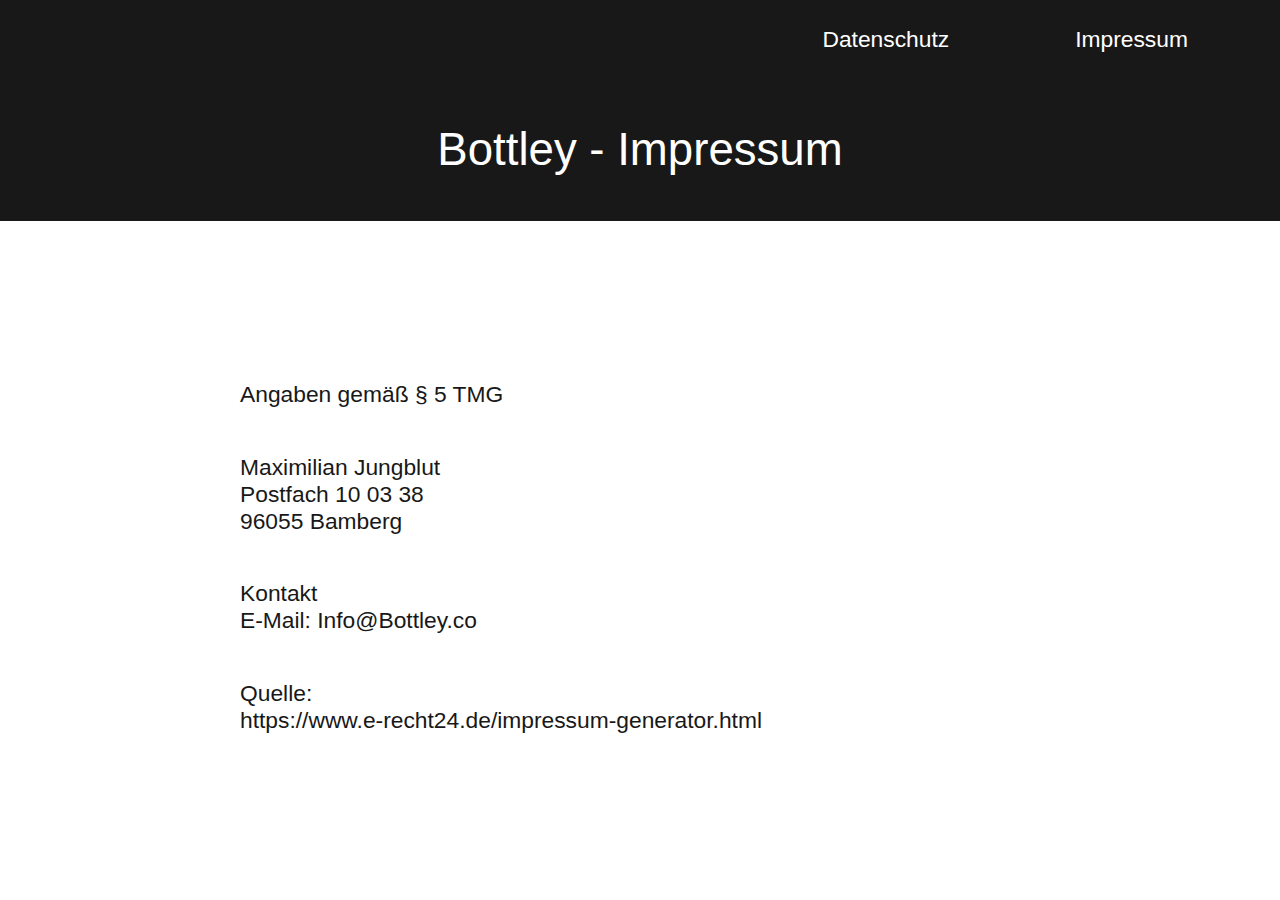
<file: page/impressum.html>
<html>

<head>
  <meta charset="UTF-8">
  <link rel="stylesheet" type="text/css" href="styles.css" />
  <link href='https://raw.githubusercontent.com/Reda1000/bottle/master/assets/Roboto-Regular.ttf' rel='stylesheet'
    type='text/css' />
</head>

<body>
  <div class="header">
    <nav>
      <a href="datenschutz.html">Datenschutz</a>
      <a href="impressum.html">Impressum</a>
    </nav>
  </div>
  <div class="body">
    <h1 style="padding: 2rem 0; text-align: center; color: white">Bottley - Impressum</h1>
    <div class="section section--one" style="padding: 0 1rem; margin: 0 auto; margin-top: 6rem; max-width: 800px; width: 80vw;">    
    <p>
    Angaben gemäß § 5 TMG
    </p>
    <p>
    Maximilian Jungblut</br>
    Postfach 10 03 38</br>
    96055 Bamberg
    </p>
    <p>
    Kontakt</br>
    E-Mail: Info@Bottley.co
    </p>
    <p>  
    Quelle:</br>
    https://www.e-recht24.de/impressum-generator.html
    </p>
    </div>
  </div>
</body>

</html>
</file>
<file: styles.css>
html,
body {
  margin: 0;
  height: 100%;
  display: flex;
  flex-direction: column;
  flex: 1;
  justify-content: stretch;
  font-size: calc(10px + 1vw);
  font-family: -apple-system, BlinkMacSystemFont, 'Segoe UI', Roboto, Oxygen,
    Ubuntu, Cantarell, 'Open Sans', 'Helvetica Neue', sans-serif;
  color: rgb(24, 24, 24);
  overflow: none;
}

@media (max-width: 767px) {
  body {
    font-size: calc(10px + 1.5vw);
  }
}

@media (min-width: 682px) and (max-width: 1038px) {
  .hide {
    display: none !important;
  }
}

h1,
h2,
h3,
h4,
h5,
h6 {
  margin: 0;
  font-weight: 400;
  margin-bottom: 1rem;
}
h1 {
  background: rgb(24, 24, 24);
}
h3 {
  text-align: center;
  margin-bottom: 0.5rem;
}

.body {
  background: url('https://raw.githubusercontent.com/Reda1000/bottle/master/assets/BlackSection1.svg');
  padding: 0;
  background-size: contain;
  background-position-y: 80px;
  background-repeat: no-repeat;
}

nav {
  display: flex;
  justify-content: flex-end;
  padding: 2vw;
  background: rgb(24, 24, 24);
}

nav a {
  flex: 0 0 20%;
  min-width: 100px;
  text-decoration: none;
  color: white;
  text-align: center;
}

.flow {
  overflow: hidden;
  display: flex;
  flex-direction: row;
  flex: 1;
  flex-wrap: wrap;
}

.info,
.bubble {
  flex: 1 0 26%;
  min-width: 300px;
  background-size: contain;
  background-repeat: no-repeat;
  background-position: center;
  display: flex;
  flex-direction: column;
  justify-content: center;
  padding: 1rem;
  font-size: 65%;
  margin: 3vh 0;
}
.bubble {
  flex: 1 0 34%;
  min-width: 500px;
  min-height: 45vh;
  margin: 5vh 5vw;
  font-size: 90%;
}
.bubble div {
  margin: 0 6vw;
}
@media (max-width: 1389px) {
  .bubble div {
    margin: 0 25vw !important;
  }
  .bubble a {
    margin: 0 25vw !important;
  }
}
.bubble h4 {
  text-align: center;
  margin-bottom: 0.5rem;
}
.bubble a {
  margin: 0 10vw;
}
.bubble a img {
  width: 100%;
}

.info__box {
  border: 0.5rem solid white;
  border-radius: 0.5rem;
  margin: 1rem 4rem;
  box-shadow: 5px 5px 15px 15px lightgray;
  flex: 1;
  min-width: 200px;
  display: flex;
  flex-direction: column;
  justify-content: stretch;
  background: white;
}

.info__text {
  padding: 1rem;
  text-align: center;
  font-size: 150%;
}

.info__clip {
  border: 0.5rem solid white;
  border-radius: 1.5rem;
  background: black;
  margin: 0 auto;
  box-shadow: 5px 5px 15px 15px lightgray;
  width: 50%;
}

.info__clip__text {
  font-size: calc(10px + 0.8vw);
  color: white;
  margin: 0.5rem;
  text-align: center;
}
.info__clip__text span {
  line-height: 120%;
  background: rgba(255, 255, 255, 0.4);
}

.section {
  background-size: cover;
  display: flex;
  flex-direction: column;
  overflow: hidden;
}

.section--one {
  padding: 0;
  padding-top: 10rem;
}

.section--two {
  padding: 0;
  background-size: contain;
  background-repeat: no-repeat;
  padding-top: 45vw;
}

.section--three {
  padding: 0;
  background-size: contain;
  background-repeat: no-repeat;
  padding-top: 45vw;
}

.section--four {
  padding: 0;
  background-size: contain;
  background-repeat: no-repeat;
  padding-top: 45vw;
}

.section--five {
  padding: 0;
  background-size: contain;
  background-repeat: no-repeat;
  padding-top: 45vw;
}

.box--diagram {
  margin: 1rem auto;
  width: 20vw;
  min-width: 250px;
  height: 35vh;
  min-height: 400px;
  font-size: 150%;
}

.box--diagram .diagram {
  width: 100%;
  height: 100%;
  min-height: 40vh;
}

.box--diagram .legend {
  display: flex;
  list-style: none;
  font-size: 1vw;
  justify-content: space-between;
}

.box--quote {
  size: 80%;
}

.box--quote .header {
  display: flex;
}
.box--quote .header .profile {
  display: flex;
  flex-direction: column;
}

.box--quote .divider {
  text-align: right;
  margin: 1rem 0;
}
.box--quote .divider::before {
  display: inline-block;
  content: '';
  border-top: 1px solid lightskyblue;
}

.box--quote .quote {
}

.box--quote .more {
  background: lightgreen;
  border-radius: 50%;
  color: white;
}

.box--quote .footer {
  display: flex;
}

.support {
  list-style: none;
  display: flex;
  padding: 0;
}
.support li {
  width: 8vw;
}
.support li a img {
  width: 50%;
}
</file>
<file: page/styles.css>
html,
body {
  margin: 0;
  height: 100%;
  display: flex;
  flex-direction: column;
  flex: 1;
  justify-content: stretch;
  font-size: calc(10px + 1vw);
  font-family: LexendDeca, -apple-system, BlinkMacSystemFont, 'Segoe UI', Oxygen,
    Ubuntu, Cantarell, 'Open Sans', 'Helvetica Neue', sans-serif;
  color: rgb(24, 24, 24);
  overflow: none;
}

@media (max-width: 767px) {
  body {
    font-size: calc(10px + 1.5vw);
  }
}

@media (min-width: 682px) and (max-width: 1038px) {
  .hide {
    display: none !important;
  }
}

h1,
h2,
h3,
h4,
h5,
h6 {
  margin: 0;
  font-weight: 400;
  margin-bottom: 1rem;
}
h1 {
  background: rgb(24, 24, 24);
}
h3 {
  text-align: center;
  margin-bottom: 0.5rem;
}

.body {
  background: url('https://raw.githubusercontent.com/Reda1000/bottle/master/assets/BlackSection1.svg');
  padding: 0;
  background-size: contain;
  background-position-y: 80px;
  background-repeat: no-repeat;
}

nav {
  display: flex;
  justify-content: flex-end;
  padding: 2vw;
  background: rgb(24, 24, 24);
}

nav a {
  flex: 0 0 20%;
  min-width: 100px;
  text-decoration: none;
  color: white;
  text-align: center;
}

.flow {
  overflow: hidden;
  display: flex;
  flex-direction: row;
  flex: 1;
  flex-wrap: wrap;
}

.info,
.bubble {
  flex: 1 0 26%;
  min-width: 300px;
  background-size: contain;
  background-repeat: no-repeat;
  background-position: center;
  display: flex;
  flex-direction: column;
  justify-content: center;
  padding: 1rem;
  font-size: 65%;
  margin: 3vh 0;
}
.bubble {
  flex: 1 0 34%;
  min-width: 500px;
  min-height: 45vh;
  margin: 5vh 5vw;
  font-size: 90%;
}
.bubble div {
  margin: 0 6vw;
}
@media (max-width: 1389px) {
  .bubble div {
    margin: 0 25vw !important;
  }
  .bubble a {
    margin: 0 25vw !important;
  }
}
.bubble h4 {
  text-align: center;
  margin-bottom: 0.5rem;
}
.bubble a {
  margin: 0 10vw;
}
.bubble a img {
  width: 100%;
}

.info__box {
  border: 0.5rem solid white;
  border-radius: 0.5rem;
  margin: 1rem 4rem;
  box-shadow: 5px 5px 15px 15px lightgray;
  flex: 1;
  min-width: 200px;
  display: flex;
  flex-direction: column;
  justify-content: stretch;
  background: white;
}

.info__text {
  padding: 1rem;
  text-align: center;
  font-size: 150%;
}

.info__clip {
  border: 0.5rem solid white;
  border-radius: 1.5rem;
  background: black;
  margin: 0 auto;
  box-shadow: 5px 5px 15px 15px lightgray;
  width: 50%;
}

.info__clip__text {
  font-size: calc(10px + 0.8vw);
  color: white;
  margin: 0.5rem;
  text-align: center;
}
.info__clip__text span {
  line-height: 120%;
  background: rgba(255, 255, 255, 0.4);
}

.section {
  background-size: cover;
  display: flex;
  flex-direction: column;
  overflow: hidden;
}

.section--one {
  padding: 0;
  padding-top: 10rem;
}

.section--two {
  padding: 0;
  background-size: contain;
  background-repeat: no-repeat;
}

.section--three {
  padding: 0;
  background-size: contain;
  background-repeat: no-repeat;
}

.section--four {
  padding: 0;
  background-size: contain;
  background-repeat: no-repeat;
}

.section--five {
  padding: 0;
  background-size: contain;
  background-repeat: no-repeat;
}

.section__bottle {
  height: 20vw;
  width: 20vw;
  background-size: contain;
  background-repeat: no-repeat;
  background-position: center center;
  background-image: url('https://raw.githubusercontent.com/Reda1000/bottle/master/assets/Bottle.svg');
  margin: 12.5vw auto;
}

.box--diagram {
  margin: 1rem auto;
  width: 20vw;
  min-width: 250px;
  height: 35vh;
  min-height: 400px;
  font-size: 150%;
}

.box--diagram .diagram {
  width: 100%;
  height: 100%;
  min-height: 40vh;
}

.box--diagram .legend {
  display: flex;
  list-style: none;
  font-size: 1vw;
  justify-content: space-between;
}

.box--quote {
  size: 80%;
}

.box--quote .header {
  display: flex;
}
.box--quote .header .profile {
  display: flex;
  flex-direction: column;
}

.box--quote .divider {
  text-align: right;
  margin: 1rem 0;
}
.box--quote .divider::before {
  display: inline-block;
  content: '';
  border-top: 1px solid lightskyblue;
}

.box--quote .quote {
}

.box--quote .more {
  background: lightgreen;
  border-radius: 50%;
  color: white;
}

.box--quote .footer {
  display: flex;
}

.support {
  list-style: none;
  display: flex;
  padding: 0;
}
.support li {
  width: 8vw;
}
.support li a img {
  width: 50%;
}
</file>
